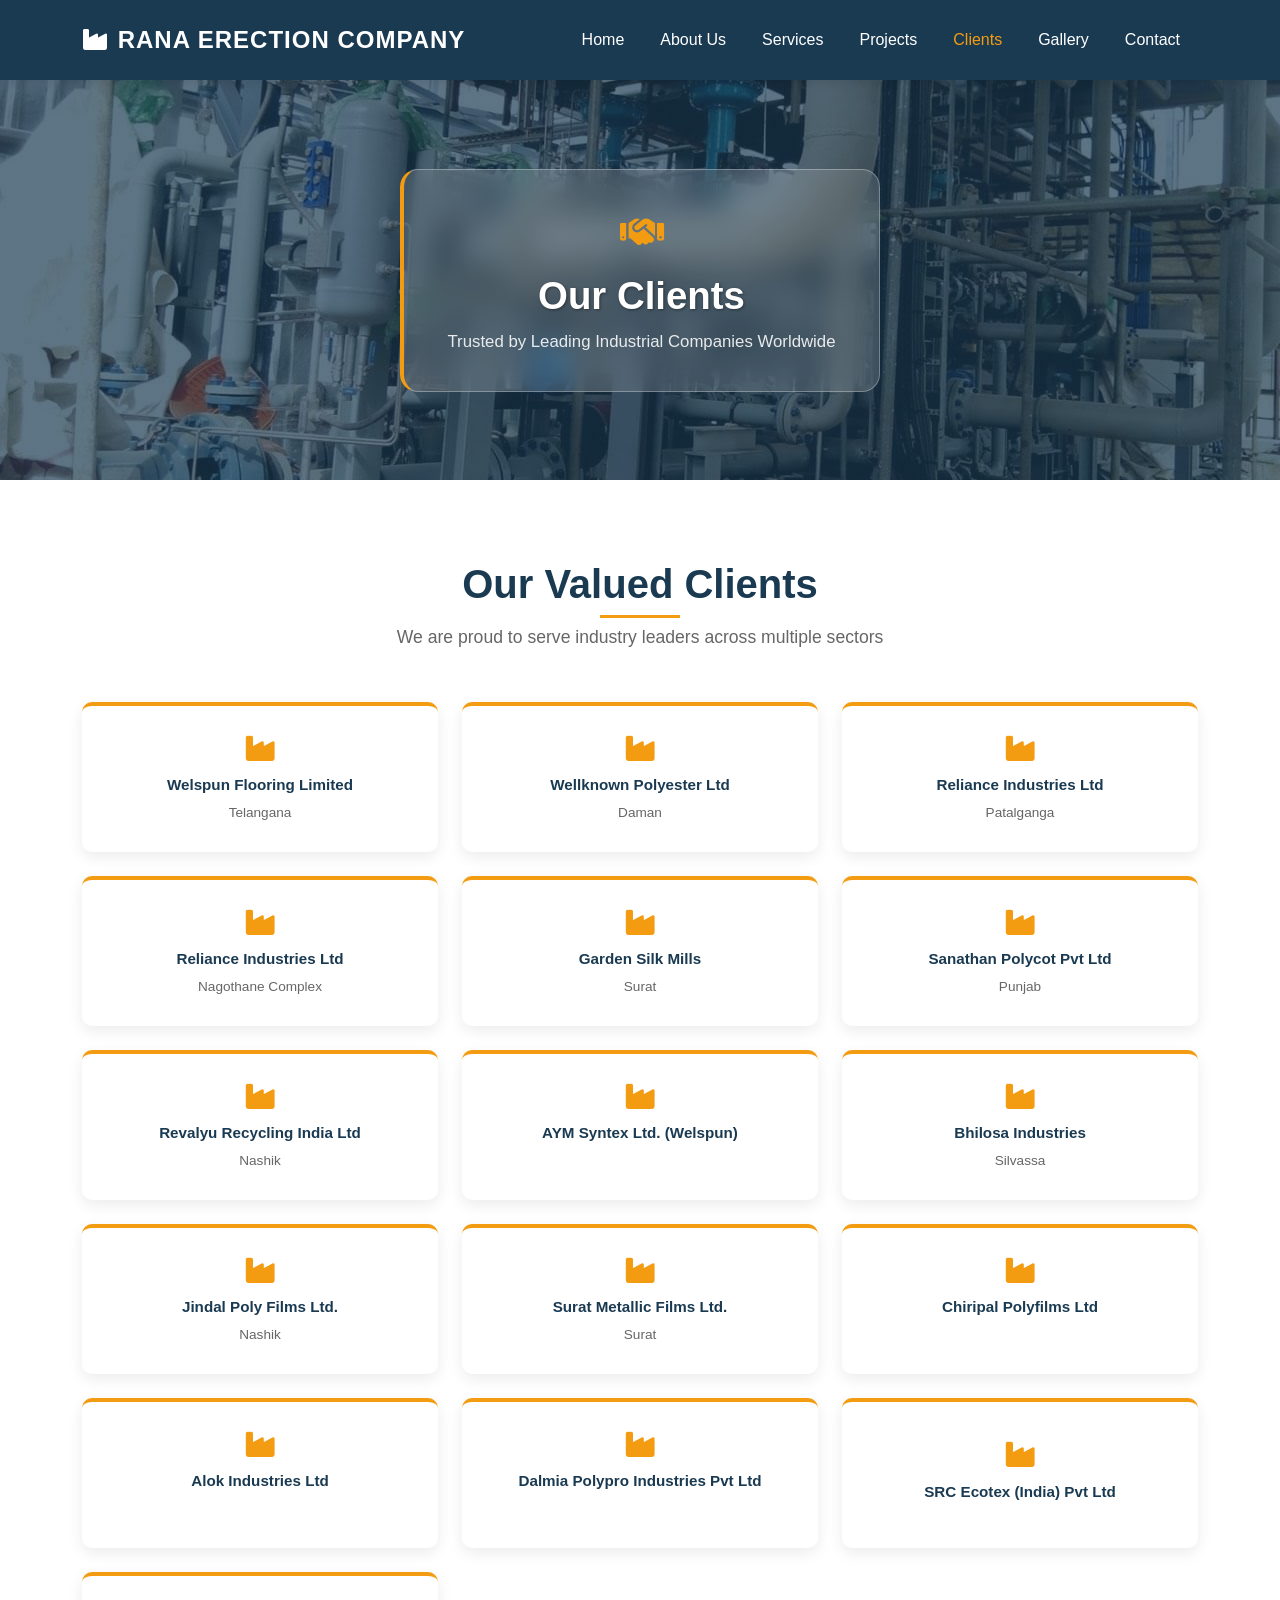
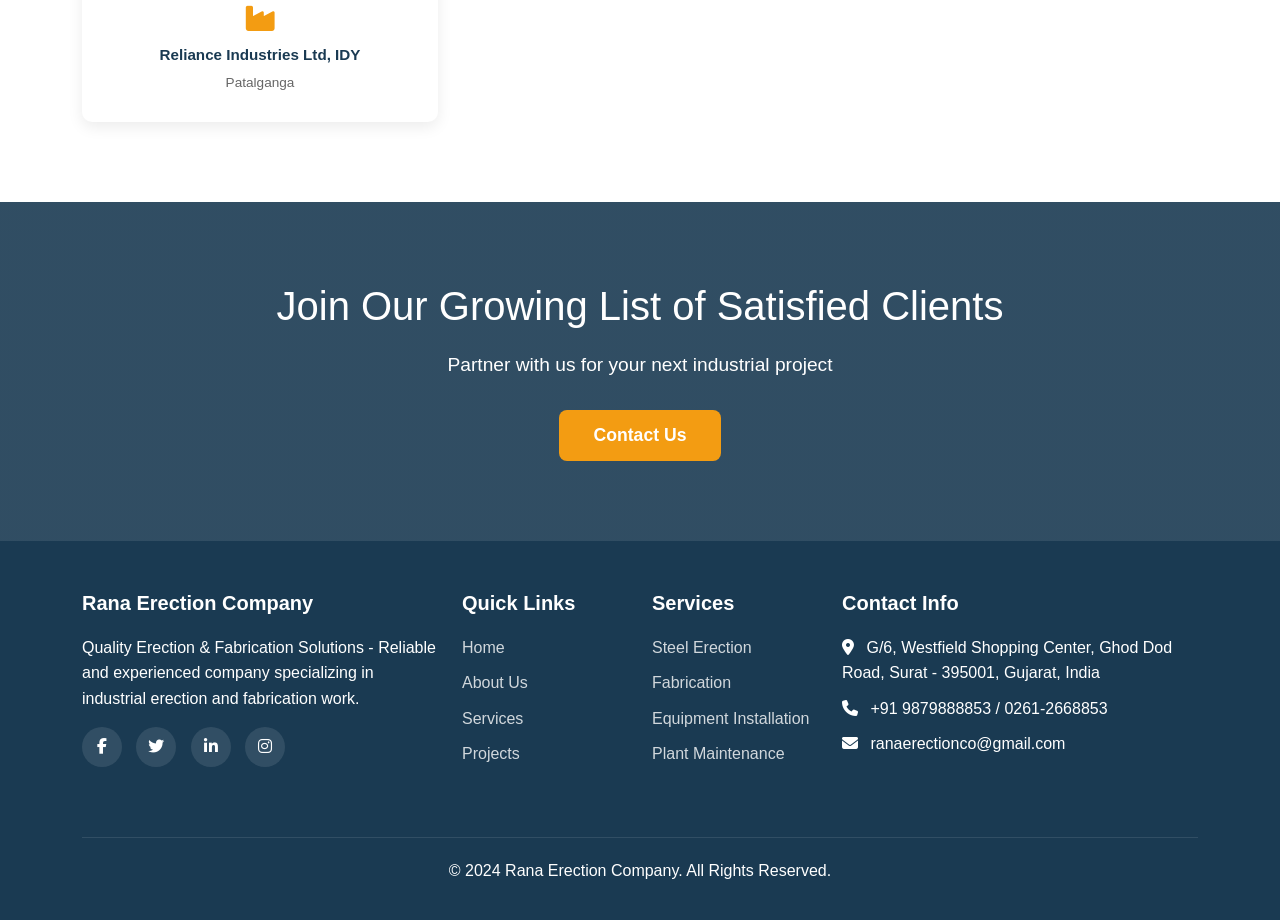
<file: clients.html>
<!DOCTYPE html>
<html lang="en">
<head>
    <meta charset="UTF-8">
    <meta name="viewport" content="width=device-width, initial-scale=1.0">
    <title>Clients - Rana Erection Company</title>
    <link href="https://cdn.jsdelivr.net/npm/bootstrap@5.3.0/dist/css/bootstrap.min.css" rel="stylesheet">
    <link rel="stylesheet" href="https://cdnjs.cloudflare.com/ajax/libs/font-awesome/6.4.0/css/all.min.css">
    <link rel="stylesheet" href="css/style.css">
</head>
<body>
    <nav class="navbar navbar-expand-lg navbar-dark sticky-top">
        <div class="container">
            <a class="navbar-brand" href="index.html"><i class="fas fa-industry"></i> RANA ERECTION COMPANY</a>
            <button class="navbar-toggler" type="button" data-bs-toggle="collapse" data-bs-target="#navbarNav">
                <span class="navbar-toggler-icon"></span>
            </button>
            <div class="collapse navbar-collapse" id="navbarNav">
                <ul class="navbar-nav ms-auto">
                    <li class="nav-item"><a class="nav-link" href="index.html">Home</a></li>
                    <li class="nav-item"><a class="nav-link" href="about.html">About Us</a></li>
                    <li class="nav-item"><a class="nav-link" href="services.html">Services</a></li>
                    <li class="nav-item"><a class="nav-link" href="projects.html">Projects</a></li>
                    <li class="nav-item"><a class="nav-link" href="clients.html">Clients</a></li>
                    <li class="nav-item"><a class="nav-link" href="gallery.html">Gallery</a></li>
                    <li class="nav-item"><a class="nav-link" href="contact.html">Contact</a></li>
                </ul>
            </div>
        </div>
    </nav>

    <section class="hero" style="height: 400px;background: linear-gradient(rgba(26, 58, 82, 0.7), rgba(26, 58, 82, 0.7)), url('images/p1.jpeg') center/cover;">
        <div class="container">
            <div class="hero-overlay-card">
                <div class="hero-icon"><i class="fas fa-handshake"></i></div>
                <h1>Our Clients</h1>
                <p>Trusted by Leading Industrial Companies Worldwide</p>
            </div>
        </div>
    </section>

    <section class="section clients-section">
        <div class="container">
            <div class="section-title">
                <h2>Our Valued Clients</h2>
                <p>We are proud to serve industry leaders across multiple sectors</p>
            </div>
            <div class="row g-4">
                <div class="col-md-6 col-lg-4">
                    <div class="client-card">
                        <i class="fas fa-industry"></i>
                        <h5>Welspun Flooring Limited</h5>
                        <p>Telangana</p>
                    </div>
                </div>
                <div class="col-md-6 col-lg-4">
                    <div class="client-card">
                        <i class="fas fa-industry"></i>
                        <h5>Wellknown Polyester Ltd</h5>
                        <p>Daman</p>
                    </div>
                </div>
                <div class="col-md-6 col-lg-4">
                    <div class="client-card">
                        <i class="fas fa-industry"></i>
                        <h5>Reliance Industries Ltd</h5>
                        <p>Patalganga</p>
                    </div>
                </div>
                <div class="col-md-6 col-lg-4">
                    <div class="client-card">
                        <i class="fas fa-industry"></i>
                        <h5>Reliance Industries Ltd</h5>
                        <p>Nagothane Complex</p>
                    </div>
                </div>
                <div class="col-md-6 col-lg-4">
                    <div class="client-card">
                        <i class="fas fa-industry"></i>
                        <h5>Garden Silk Mills</h5>
                        <p>Surat</p>
                    </div>
                </div>
                <div class="col-md-6 col-lg-4">
                    <div class="client-card">
                        <i class="fas fa-industry"></i>
                        <h5>Sanathan Polycot Pvt Ltd</h5>
                        <p>Punjab</p>
                    </div>
                </div>
                <div class="col-md-6 col-lg-4">
                    <div class="client-card">
                        <i class="fas fa-industry"></i>
                        <h5>Revalyu Recycling India Ltd</h5>
                        <p> Nashik</p>
                    </div>
                </div>
                <div class="col-md-6 col-lg-4">
                    <div class="client-card">
                        <i class="fas fa-industry"></i>
                        <h5>AYM Syntex Ltd. (Welspun)</h5>
                        <p>&nbsp;</p>
                    </div>
                </div>
                <div class="col-md-6 col-lg-4">
                    <div class="client-card">
                        <i class="fas fa-industry"></i>
                        <h5>Bhilosa Industries</h5>
                        <p>Silvassa</p>
                    </div>
                </div>
                <div class="col-md-6 col-lg-4">
                    <div class="client-card">
                        <i class="fas fa-industry"></i>
                        <h5>Jindal Poly Films Ltd.</h5>
                        <p>Nashik</p>
                    </div>
                </div>
                <div class="col-md-6 col-lg-4">
                    <div class="client-card">
                        <i class="fas fa-industry"></i>
                        <h5>Surat Metallic Films Ltd.</h5>
                        <p>Surat</p>
                    </div>
                </div>
                <div class="col-md-6 col-lg-4">
                    <div class="client-card">
                        <i class="fas fa-industry"></i>
                        <h5>Chiripal Polyfilms Ltd</h5>
                        <p>&nbsp;</p>
                    </div>
                </div>
                <div class="col-md-6 col-lg-4">
                    <div class="client-card">
                        <i class="fas fa-industry"></i>
                        <h5>Alok Industries Ltd</h5>
                        <p>&nbsp;</p>
                    </div>
                </div>
                <div class="col-md-6 col-lg-4">
                    <div class="client-card">
                        <i class="fas fa-industry"></i>
                        <h5>Dalmia Polypro Industries Pvt Ltd</h5>
                        <p>&nbsp;</p>
                    </div>
                </div>
                <div class="col-md-6 col-lg-4">
                    <div class="client-card">
                        <i class="fas fa-industry"></i>
                        <h5>SRC Ecotex (India) Pvt Ltd</h5>
                        <p></p>
                    </div>
                </div>
                <div class="col-md-6 col-lg-4">
                    <div class="client-card">
                        <i class="fas fa-industry"></i>
                        <h5>Reliance Industries Ltd, IDY</h5>
                        <p>Patalganga</p>
                    </div>
                </div>
            </div>
        </div>
    </section>

   
    <section class="cta-section">
        <div class="container">
            <h2>Join Our Growing List of Satisfied Clients</h2>
            <p>Partner with us for your next industrial project</p>
            <a href="contact.html" class="btn btn-primary btn-lg">Contact Us</a>
        </div>
    </section>

    <footer class="footer">
        <div class="container">
            <div class="row">
                <div class="col-lg-4 mb-4">
                    <h5>Rana Erection Company</h5>
                    <p>Quality Erection & Fabrication Solutions - Reliable and experienced company specializing in industrial erection and fabrication work.</p>
                    <div class="social-links mt-3">
                        <a href="#"><i class="fab fa-facebook-f"></i></a>
                        <a href="#"><i class="fab fa-twitter"></i></a>
                        <a href="#"><i class="fab fa-linkedin-in"></i></a>
                        <a href="#"><i class="fab fa-instagram"></i></a>
                    </div>
                </div>
                <div class="col-lg-2 col-md-6 mb-4">
                    <h5>Quick Links</h5>
                    <ul>
                        <li><a href="index.html">Home</a></li>
                        <li><a href="about.html">About Us</a></li>
                        <li><a href="services.html">Services</a></li>
                        <li><a href="projects.html">Projects</a></li>
                    </ul>
                </div>
                <div class="col-lg-2 col-md-6 mb-4">
                    <h5>Services</h5>
                    <ul>
                        <li><a href="services.html">Steel Erection</a></li>
                        <li><a href="services.html">Fabrication</a></li>
                        <li><a href="services.html">Equipment Installation</a></li>
                        <li><a href="services.html">Plant Maintenance</a></li>
                    </ul>
                </div>
                <div class="col-lg-4 col-md-12 mb-4">
                    <h5>Contact Info</h5>
                    <ul>
                        <li><i class="fas fa-map-marker-alt me-2"></i> G/6, Westfield Shopping Center, Ghod Dod Road, Surat - 395001, Gujarat, India</li>
                        <li><i class="fas fa-phone me-2"></i> <a href="tel:+919879888853" style="color: inherit; text-decoration: none;">+91 9879888853</a> / <a href="tel:02612668853" style="color: inherit; text-decoration: none;">0261-2668853</a></li>
                        <li><i class="fas fa-envelope me-2"></i> <a href="mailto:ranaerectionco@gmail.com" style="color: inherit; text-decoration: none;">ranaerectionco@gmail.com</a></li>
                    </ul>
                </div>
            </div>
            <div class="footer-bottom">
                <p>&copy; 2024 Rana Erection Company. All Rights Reserved.</p>
            </div>
        </div>
    </footer>

    <script src="https://cdn.jsdelivr.net/npm/bootstrap@5.3.0/dist/js/bootstrap.bundle.min.js"></script>
     <script src="js/script.js"></script>
</body>
</html>
</file>
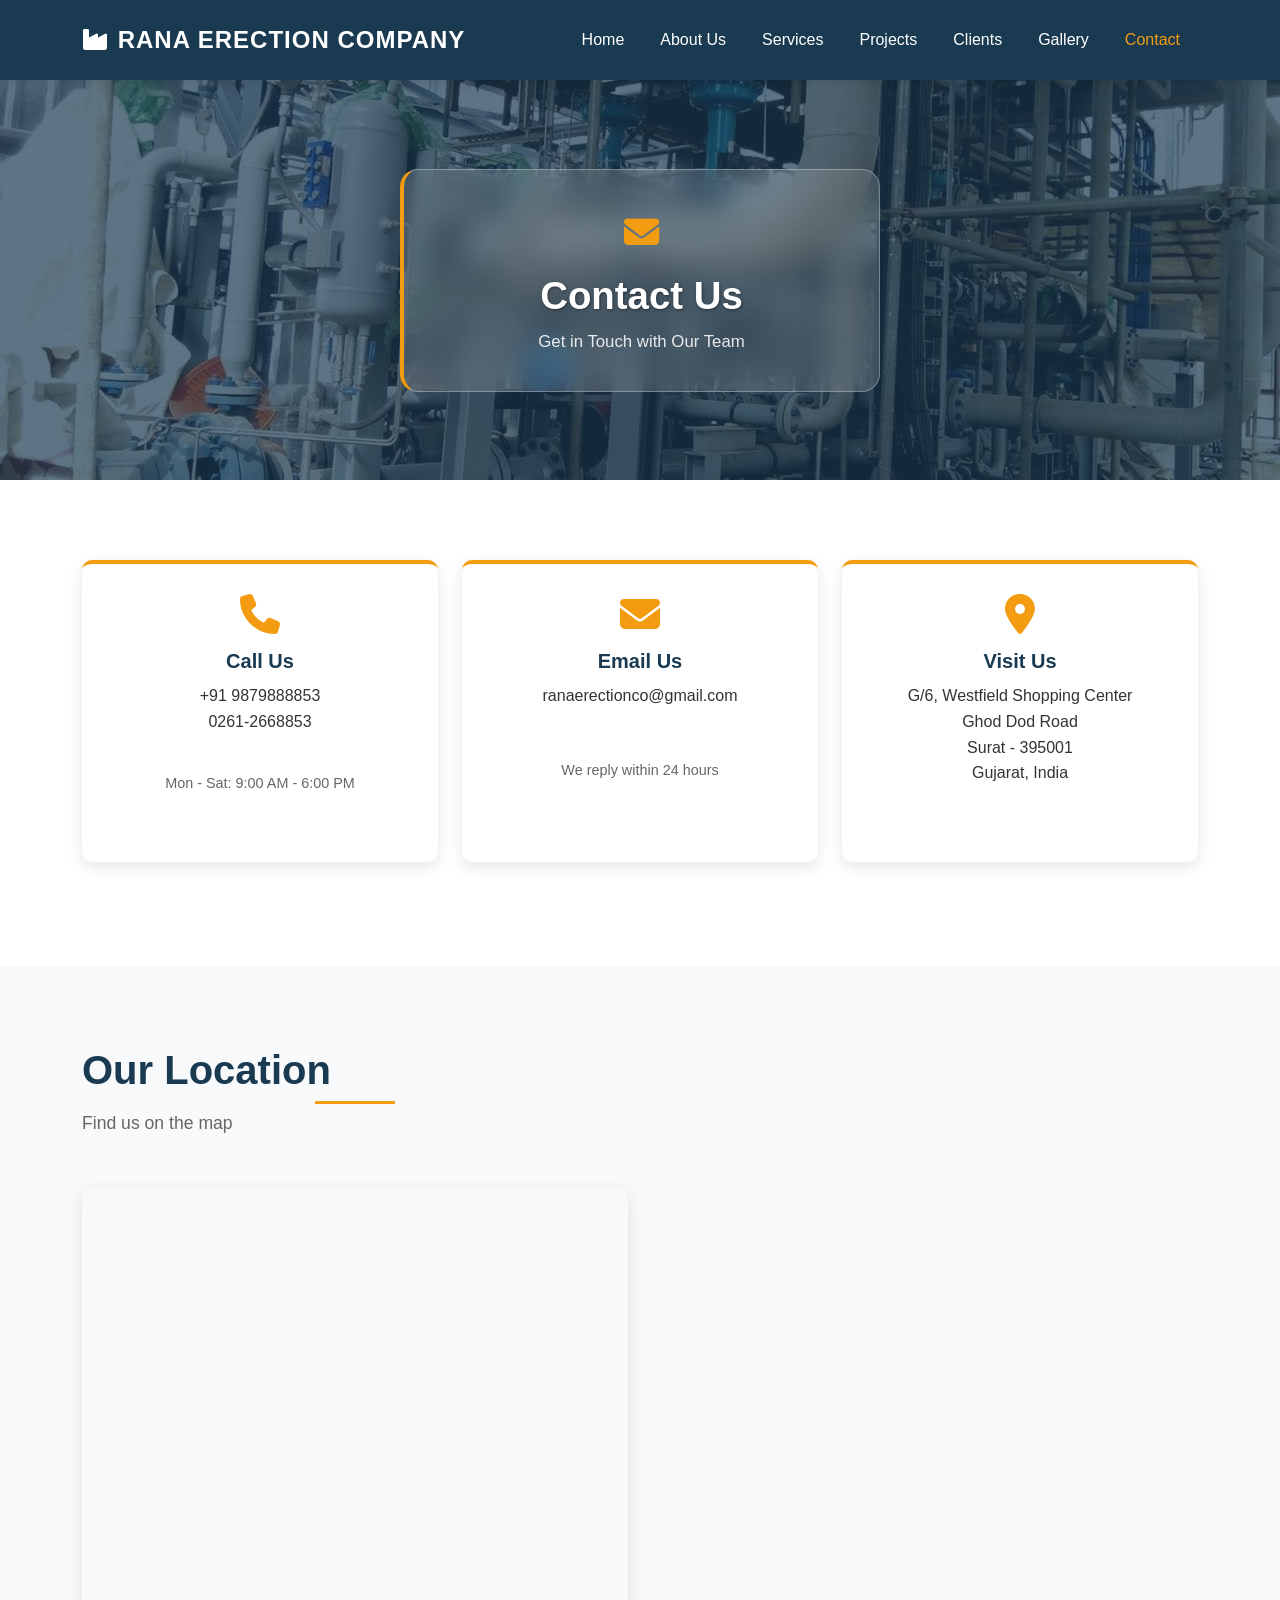
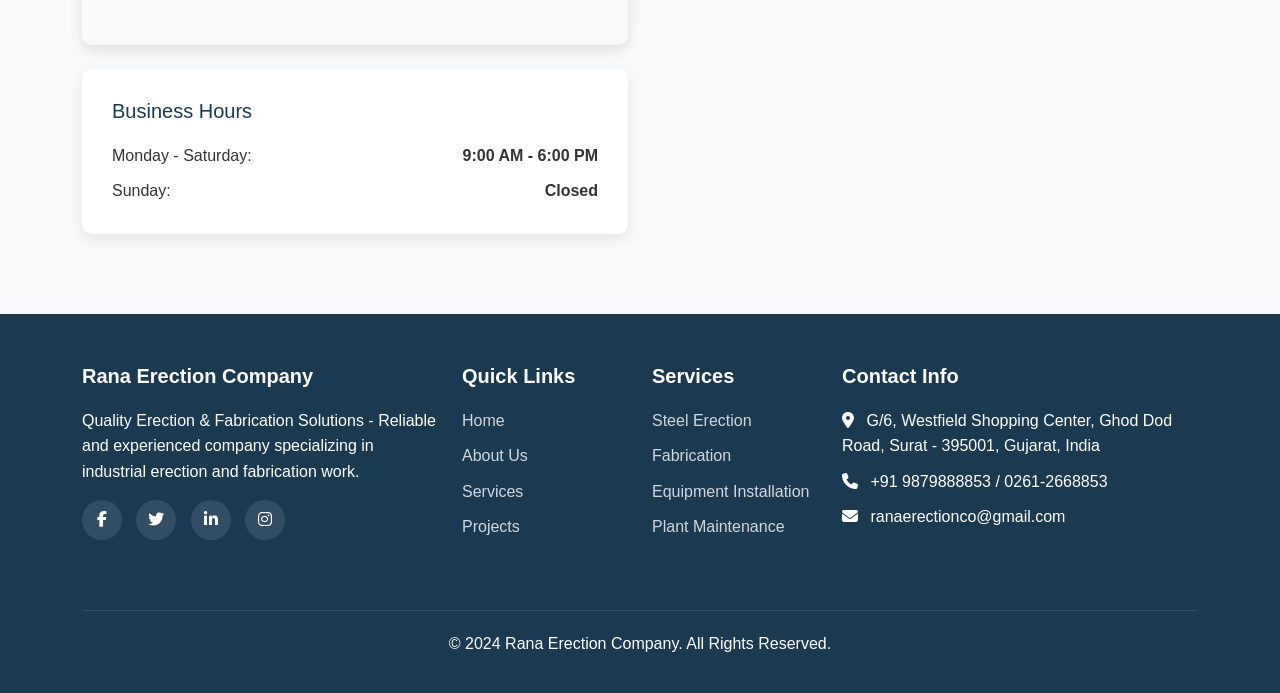
<file: contact.html>
<!DOCTYPE html>
<html lang="en">
<head>
    <meta charset="UTF-8">
    <meta name="viewport" content="width=device-width, initial-scale=1.0">
    <title>Contact Us - Rana Erection Company</title>
    <link href="https://cdn.jsdelivr.net/npm/bootstrap@5.3.0/dist/css/bootstrap.min.css" rel="stylesheet">
    <link rel="stylesheet" href="https://cdnjs.cloudflare.com/ajax/libs/font-awesome/6.4.0/css/all.min.css">
    <link rel="stylesheet" href="css/style.css">
</head>
<body>
    <nav class="navbar navbar-expand-lg navbar-dark sticky-top">
        <div class="container">
            <a class="navbar-brand" href="index.html"><i class="fas fa-industry"></i> RANA ERECTION COMPANY</a>
            <button class="navbar-toggler" type="button" data-bs-toggle="collapse" data-bs-target="#navbarNav">
                <span class="navbar-toggler-icon"></span>
            </button>
            <div class="collapse navbar-collapse" id="navbarNav">
                <ul class="navbar-nav ms-auto">
                    <li class="nav-item"><a class="nav-link" href="index.html">Home</a></li>
                    <li class="nav-item"><a class="nav-link" href="about.html">About Us</a></li>
                    <li class="nav-item"><a class="nav-link" href="services.html">Services</a></li>
                    <li class="nav-item"><a class="nav-link" href="projects.html">Projects</a></li>
                    <li class="nav-item"><a class="nav-link" href="clients.html">Clients</a></li>
                    <li class="nav-item"><a class="nav-link" href="gallery.html">Gallery</a></li>
                    <li class="nav-item"><a class="nav-link" href="contact.html">Contact</a></li>
                </ul>
            </div>
        </div>
    </nav>

    <section class="hero" style="height: 400px;background: linear-gradient(rgba(26, 58, 82, 0.7), rgba(26, 58, 82, 0.7)), url('images/p1.jpeg') center/cover;">
        <div class="container">
            <div class="hero-overlay-card">
                <div class="hero-icon"><i class="fas fa-envelope"></i></div>
                <h1>Contact Us</h1>
                <p>Get in Touch with Our Team</p>
            </div>
        </div>
    </section>

    <section class="section">
        <div class="container">
            <div class="row">
                <div class="col-md-4 mb-4">
                    <div class="contact-info">
                        <i class="fas fa-phone"></i>
                        <h5>Call Us</h5>
                        <p>+91 9879888853<br>0261-2668853</p>
                        <p style="color: var(--text-light); font-size: 0.9rem;">Mon - Sat: 9:00 AM - 6:00 PM</p>
                    </div>
                </div>
                <div class="col-md-4 mb-4">
                    <div class="contact-info">
                        <i class="fas fa-envelope"></i>
                        <h5>Email Us</h5>
                        <p style="word-break: break-word; overflow-wrap: break-word;"><a href="mailto:ranaerectionco@gmail.com" style="color: inherit; text-decoration: none;">ranaerectionco@gmail.com</a></p>
                        <p style="color: var(--text-light); font-size: 0.9rem;">We reply within 24 hours</p>
                    </div>
                </div>
                <div class="col-md-4 mb-4">
                    <div class="contact-info">
                        <i class="fas fa-map-marker-alt"></i>
                        <h5>Visit Us</h5>
                        <p>G/6, Westfield Shopping Center<br>Ghod Dod Road<br>Surat - 395001<br>Gujarat, India</p>
                    </div>
                </div>
            </div>
        </div>
    </section>

    <section class="section bg-light-section">
        <div class="container">
            <div class="row">
                <div class="col-lg-6">
                    <div class="section-title" style="text-align: left;">
                        <h2 style="display: block;">Our Location</h2>
                        <p style="text-align: left;">Find us on the map</p>
                    </div>
                    <div style="border-radius: 10px; overflow: hidden; box-shadow: 0 5px 15px rgba(0,0,0,0.1);">
                        <iframe src="https://www.google.com/maps/embed?pb=!1m18!1m12!1m3!1d3719.9234567890123!2d72.8311!3d21.1959!2m3!1f0!2f0!3f0!3m2!1i1024!2i768!4f13.1!3m3!1m2!1s0x0%3A0x0!2zMjHCsDExJzQ1LjIiTiA3MsKwNDknNTIuMCJF!5e0!3m2!1sen!2sin!4v1234567890123!5m2!1sen!2sin" width="100%" height="450" style="border:0;" allowfullscreen="" loading="lazy"></iframe>
                    </div>
                    <div class="mt-4" style="background: var(--white); padding: 30px; border-radius: 10px; box-shadow: 0 5px 15px rgba(0,0,0,0.08);">
                        <h5 style="color: var(--primary-color); margin-bottom: 20px;">Business Hours</h5>
                        <div style="display: flex; justify-content: space-between; margin-bottom: 10px;">
                            <span>Monday - Saturday:</span>
                            <strong>9:00 AM - 6:00 PM</strong>
                        </div>
                        <div style="display: flex; justify-content: space-between;">
                            <span>Sunday:</span>
                            <strong>Closed</strong>
                        </div>
                    </div>
                </div>
            </div>
        </div>
    </section>

    
    <footer class="footer">
        <div class="container">
            <div class="row">
                <div class="col-lg-4 mb-4">
                    <h5>Rana Erection Company</h5>
                    <p>Quality Erection & Fabrication Solutions - Reliable and experienced company specializing in industrial erection and fabrication work.</p>
                    <div class="social-links mt-3">
                        <a href="#"><i class="fab fa-facebook-f"></i></a>
                        <a href="#"><i class="fab fa-twitter"></i></a>
                        <a href="#"><i class="fab fa-linkedin-in"></i></a>
                        <a href="#"><i class="fab fa-instagram"></i></a>
                    </div>
                </div>
                <div class="col-lg-2 col-md-6 mb-4">
                    <h5>Quick Links</h5>
                    <ul>
                        <li><a href="index.html">Home</a></li>
                        <li><a href="about.html">About Us</a></li>
                        <li><a href="services.html">Services</a></li>
                        <li><a href="projects.html">Projects</a></li>
                    </ul>
                </div>
                <div class="col-lg-2 col-md-6 mb-4">
                    <h5>Services</h5>
                    <ul>
                        <li><a href="services.html">Steel Erection</a></li>
                        <li><a href="services.html">Fabrication</a></li>
                        <li><a href="services.html">Equipment Installation</a></li>
                        <li><a href="services.html">Plant Maintenance</a></li>
                    </ul>
                </div>
                <div class="col-lg-4 col-md-12 mb-4">
                    <h5>Contact Info</h5>
                    <ul>
                        <li><i class="fas fa-map-marker-alt me-2"></i> G/6, Westfield Shopping Center, Ghod Dod Road, Surat - 395001, Gujarat, India</li>
                        <li><i class="fas fa-phone me-2"></i> +91 9879888853 / 0261-2668853</li>
                        <li><i class="fas fa-envelope me-2"></i> <a href="+91 9879888853 / 0261-2668853" style="color: inherit; text-decoration: none;">ranaerectionco@gmail.com</a></li>
                    </ul>
                </div>
            </div>
            <div class="footer-bottom">
                <p>&copy; 2024 Rana Erection Company. All Rights Reserved.</p>
            </div>
        </div>
    </footer>

    <script src="https://cdn.jsdelivr.net/npm/bootstrap@5.3.0/dist/js/bootstrap.bundle.min.js"></script>
    <script src="js/script.js"></script>
</body>
</html>
</file>
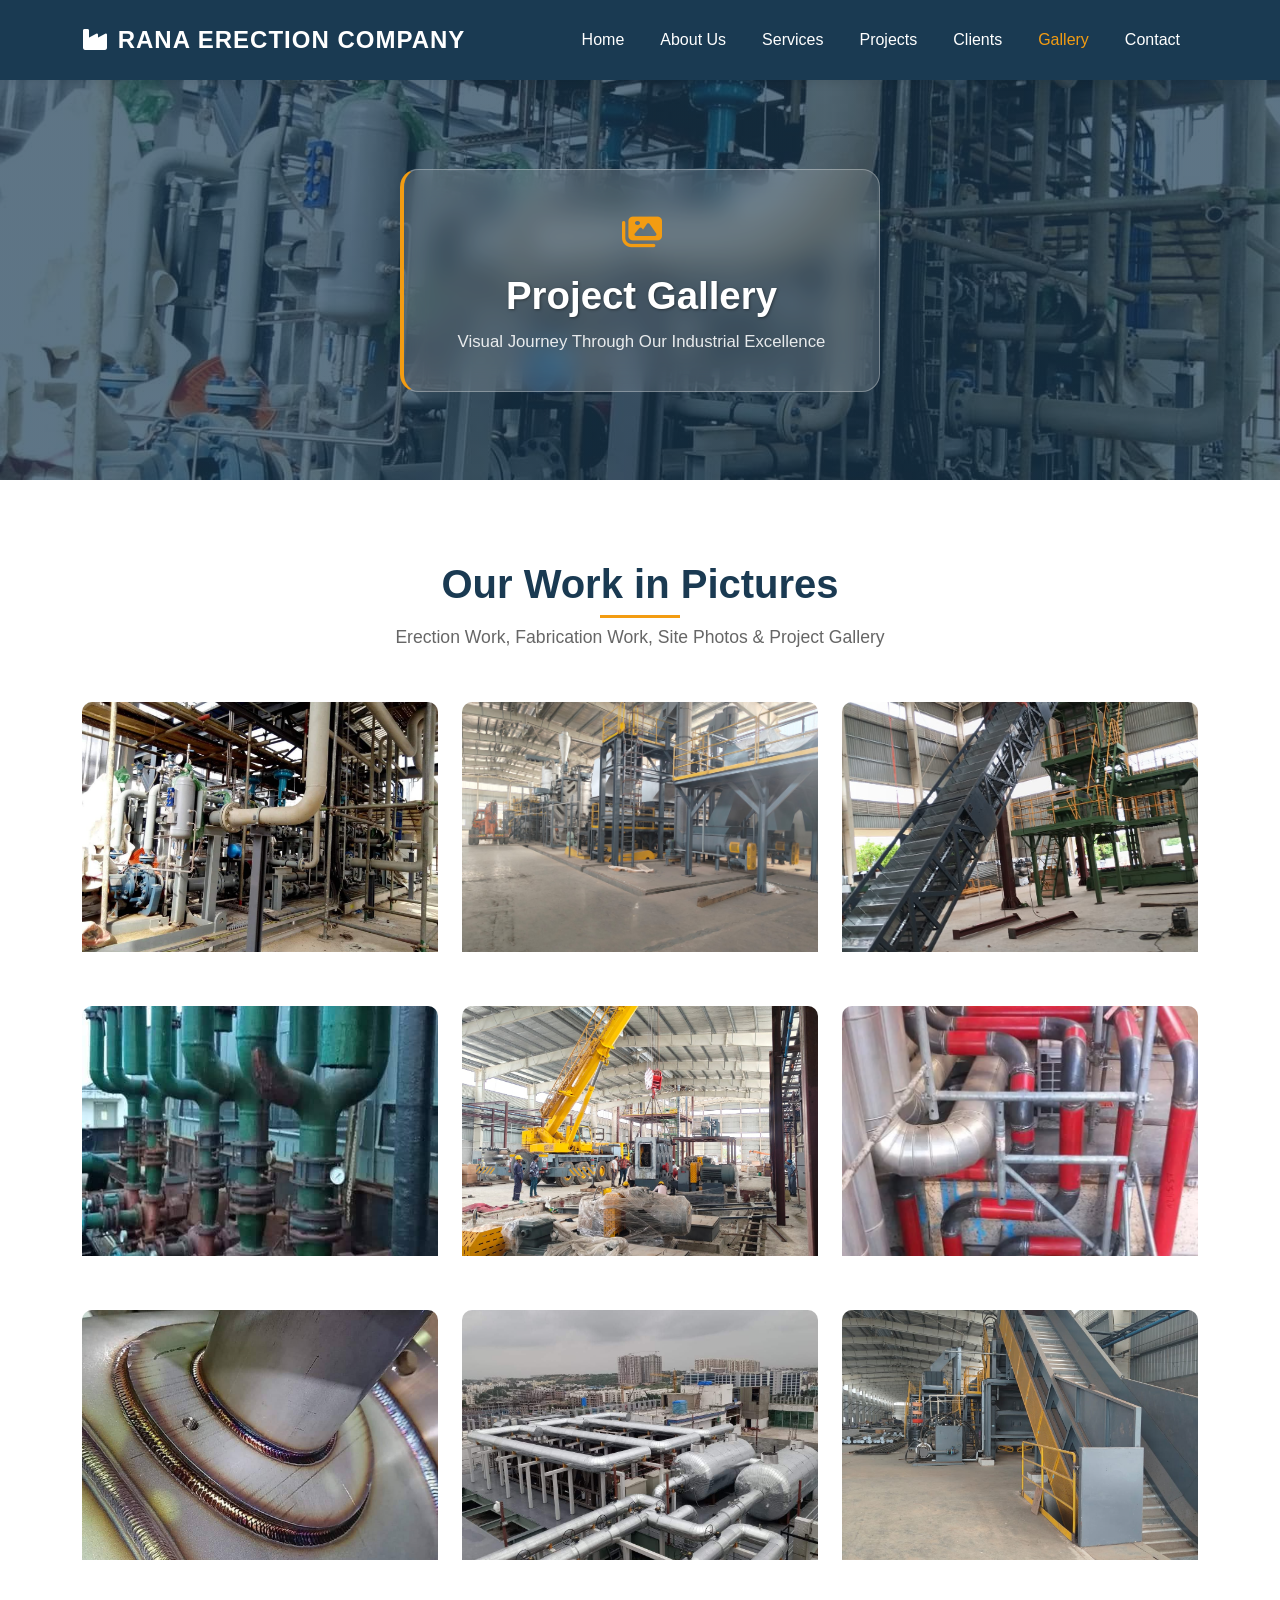
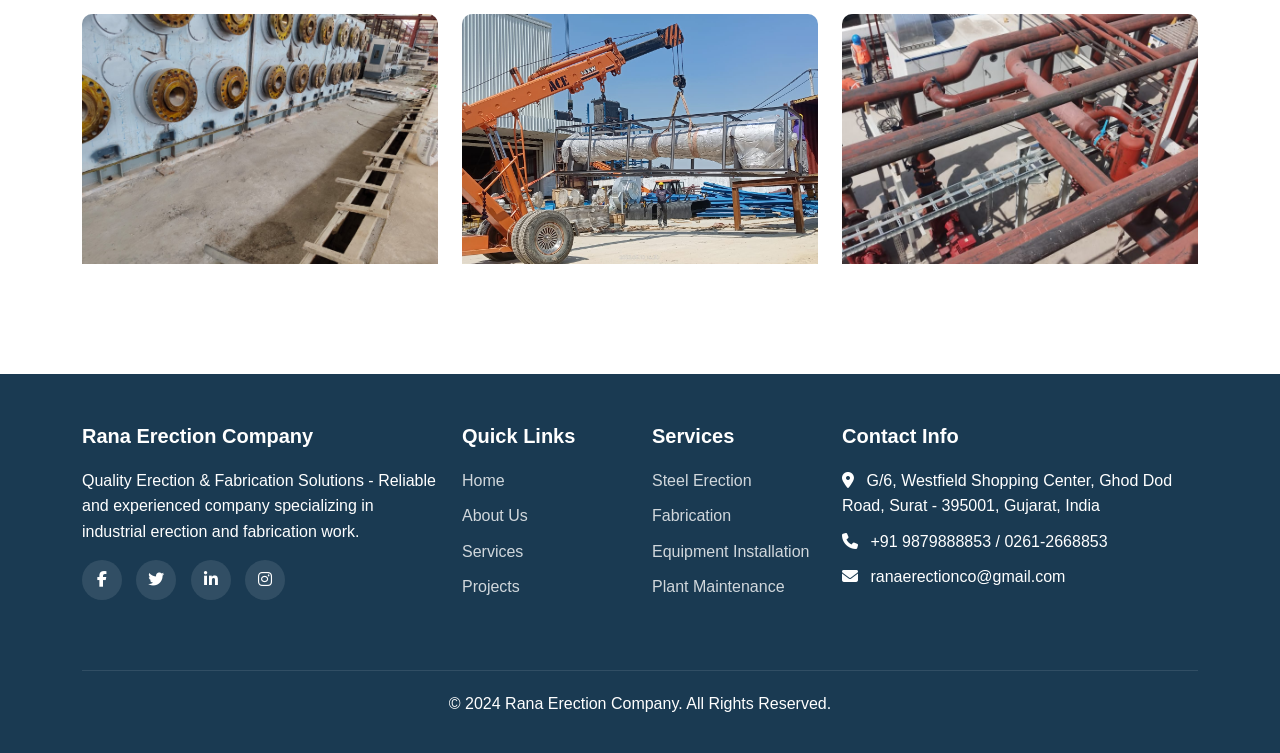
<file: gallery.html>
<!DOCTYPE html>
<html lang="en">
<head>
    <meta charset="UTF-8">
    <meta name="viewport" content="width=device-width, initial-scale=1.0">
    <title>Gallery - Rana Erection Company</title>
    <link href="https://cdn.jsdelivr.net/npm/bootstrap@5.3.0/dist/css/bootstrap.min.css" rel="stylesheet">
    <link rel="stylesheet" href="https://cdnjs.cloudflare.com/ajax/libs/font-awesome/6.4.0/css/all.min.css">
    <link rel="stylesheet" href="css/style.css">
</head>
<body>
    <nav class="navbar navbar-expand-lg navbar-dark sticky-top">
        <div class="container">
            <a class="navbar-brand" href="index.html"><i class="fas fa-industry"></i> RANA ERECTION COMPANY</a>
            <button class="navbar-toggler" type="button" data-bs-toggle="collapse" data-bs-target="#navbarNav">
                <span class="navbar-toggler-icon"></span>
            </button>
            <div class="collapse navbar-collapse" id="navbarNav">
                <ul class="navbar-nav ms-auto">
                    <li class="nav-item"><a class="nav-link" href="index.html">Home</a></li>
                    <li class="nav-item"><a class="nav-link" href="about.html">About Us</a></li>
                    <li class="nav-item"><a class="nav-link" href="services.html">Services</a></li>
                    <li class="nav-item"><a class="nav-link" href="projects.html">Projects</a></li>
                    <li class="nav-item"><a class="nav-link" href="clients.html">Clients</a></li>
                    <li class="nav-item"><a class="nav-link" href="gallery.html">Gallery</a></li>
                    <li class="nav-item"><a class="nav-link" href="contact.html">Contact</a></li>
                </ul>
            </div>
        </div>
    </nav>

    <section class="hero" style="height: 400px; background: linear-gradient(rgba(26, 58, 82, 0.7), rgba(26, 58, 82, 0.7)), url('images/p1.jpeg') center/cover;">
        <div class="container">
            <div class="hero-overlay-card">
                <div class="hero-icon"><i class="fas fa-images"></i></div>
                <h1>Project Gallery</h1>
                <p>Visual Journey Through Our Industrial Excellence</p>
            </div>
        </div>
    </section>

    <section class="section">
        <div class="container">
            <div class="section-title">
                <h2>Our Work in Pictures</h2>
                <p>Erection Work, Fabrication Work, Site Photos & Project Gallery</p>
            </div>
            <div class="row g-4">
                <div class="col-md-6 col-lg-4">
                    <div class="gallery-item">
                        <img src="images/p1.jpeg" alt="Steel Erection Work">
                        <div class="gallery-overlay">
                            <i class="fas fa-search-plus"></i>
                        </div>
                    </div>
                </div>
                <div class="col-md-6 col-lg-4">
                    <div class="gallery-item">
                        <img src="images/p2.jpeg" alt="Fabrication Work">
                        <div class="gallery-overlay">
                            <i class="fas fa-search-plus"></i>
                        </div>
                    </div>
                </div>
                <div class="col-md-6 col-lg-4">
                    <div class="gallery-item">
                        <img src="images/p3jpeg.jpeg" alt="Equipment Installation">
                        <div class="gallery-overlay">
                            <i class="fas fa-search-plus"></i>
                        </div>
                    </div>
                </div>
                <div class="col-md-6 col-lg-4">
                    <div class="gallery-item">
                        <img src="images/p4.jpeg" alt="Construction Site">
                        <div class="gallery-overlay">
                            <i class="fas fa-search-plus"></i>
                        </div>
                    </div>
                </div>
                <div class="col-md-6 col-lg-4">
                    <div class="gallery-item">
                        <img src="images/p5.jpeg" alt="Industrial Plant">
                        <div class="gallery-overlay">
                            <i class="fas fa-search-plus"></i>
                        </div>
                    </div>
                </div>
                <div class="col-md-6 col-lg-4">
                    <div class="gallery-item">
                        <img src="images/p6.jpeg" alt="Piping Work">
                        <div class="gallery-overlay">
                            <i class="fas fa-search-plus"></i>
                        </div>
                    </div>
                </div>
                <div class="col-md-6 col-lg-4">
                    <div class="gallery-item">
                        <img src="images/p7.jpeg" alt="Structural Steel">
                        <div class="gallery-overlay">
                            <i class="fas fa-search-plus"></i>
                        </div>
                    </div>
                </div>
                <div class="col-md-6 col-lg-4">
                    <div class="gallery-item">
                        <img src="images/p8.jpeg" alt="Factory Setup">
                        <div class="gallery-overlay">
                            <i class="fas fa-search-plus"></i>
                        </div>
                    </div>
                </div>
                <div class="col-md-6 col-lg-4">
                    <div class="gallery-item">
                        <img src="images/p9.jpeg" alt="Industrial Facility">
                        <div class="gallery-overlay">
                            <i class="fas fa-search-plus"></i>
                        </div>
                    </div>
                </div>
                <div class="col-md-6 col-lg-4">
                    <div class="gallery-item">
                        <img src="images/p10.jpeg" alt="Plant Maintenance">
                        <div class="gallery-overlay">
                            <i class="fas fa-search-plus"></i>
                        </div>
                    </div>
                </div>
                <div class="col-md-6 col-lg-4">
                    <div class="gallery-item">
                        <img src="images/p11.jpeg" alt="Heavy Equipment">
                        <div class="gallery-overlay">
                            <i class="fas fa-search-plus"></i>
                        </div>
                    </div>
                </div>
                <div class="col-md-6 col-lg-4">
                    <div class="gallery-item">
                        <img src="images/p12.jpeg" alt="Workshop">
                        <div class="gallery-overlay">
                            <i class="fas fa-search-plus"></i>
                        </div>
                    </div>
                </div>
            </div>
        </div>
    </section>

    <footer class="footer">
        <div class="container">
            <div class="row">
                <div class="col-lg-4 mb-4">
                    <h5>Rana Erection Company</h5>
                    <p>Quality Erection & Fabrication Solutions - Reliable and experienced company specializing in industrial erection and fabrication work.</p>
                    <div class="social-links mt-3">
                        <a href="#"><i class="fab fa-facebook-f"></i></a>
                        <a href="#"><i class="fab fa-twitter"></i></a>
                        <a href="#"><i class="fab fa-linkedin-in"></i></a>
                        <a href="#"><i class="fab fa-instagram"></i></a>
                    </div>
                </div>
                <div class="col-lg-2 col-md-6 mb-4">
                    <h5>Quick Links</h5>
                    <ul>
                        <li><a href="index.html">Home</a></li>
                        <li><a href="about.html">About Us</a></li>
                        <li><a href="services.html">Services</a></li>
                        <li><a href="projects.html">Projects</a></li>
                    </ul>
                </div>
                <div class="col-lg-2 col-md-6 mb-4">
                    <h5>Services</h5>
                    <ul>
                        <li><a href="services.html">Steel Erection</a></li>
                        <li><a href="services.html">Fabrication</a></li>
                        <li><a href="services.html">Equipment Installation</a></li>
                        <li><a href="services.html">Plant Maintenance</a></li>
                    </ul>
                </div>
                <div class="col-lg-4 col-md-12 mb-4">
                    <h5>Contact Info</h5>
                    <ul>
                        <li><i class="fas fa-map-marker-alt me-2"></i> G/6, Westfield Shopping Center, Ghod Dod Road, Surat - 395001, Gujarat, India</li>
                        <li><i class="fas fa-phone me-2"></i> <a href="tel:+919879888853" style="color: inherit; text-decoration: none;">+91 9879888853</a> / <a href="tel:02612668853" style="color: inherit; text-decoration: none;">0261-2668853</a></li>
                        <li><i class="fas fa-envelope me-2"></i> <a href="mailto:ranaerectionco@gmail.com" style="color: inherit; text-decoration: none;">ranaerectionco@gmail.com</a></li>
                    </ul>
                </div>
            </div>
            <div class="footer-bottom">
                <p>&copy; 2024 Rana Erection Company. All Rights Reserved.</p>
            </div>
        </div>
    </footer>

    <script src="https://cdn.jsdelivr.net/npm/bootstrap@5.3.0/dist/js/bootstrap.bundle.min.js"></script>
    <script src="js/script.js"></script>
</body>
</html>
</file>
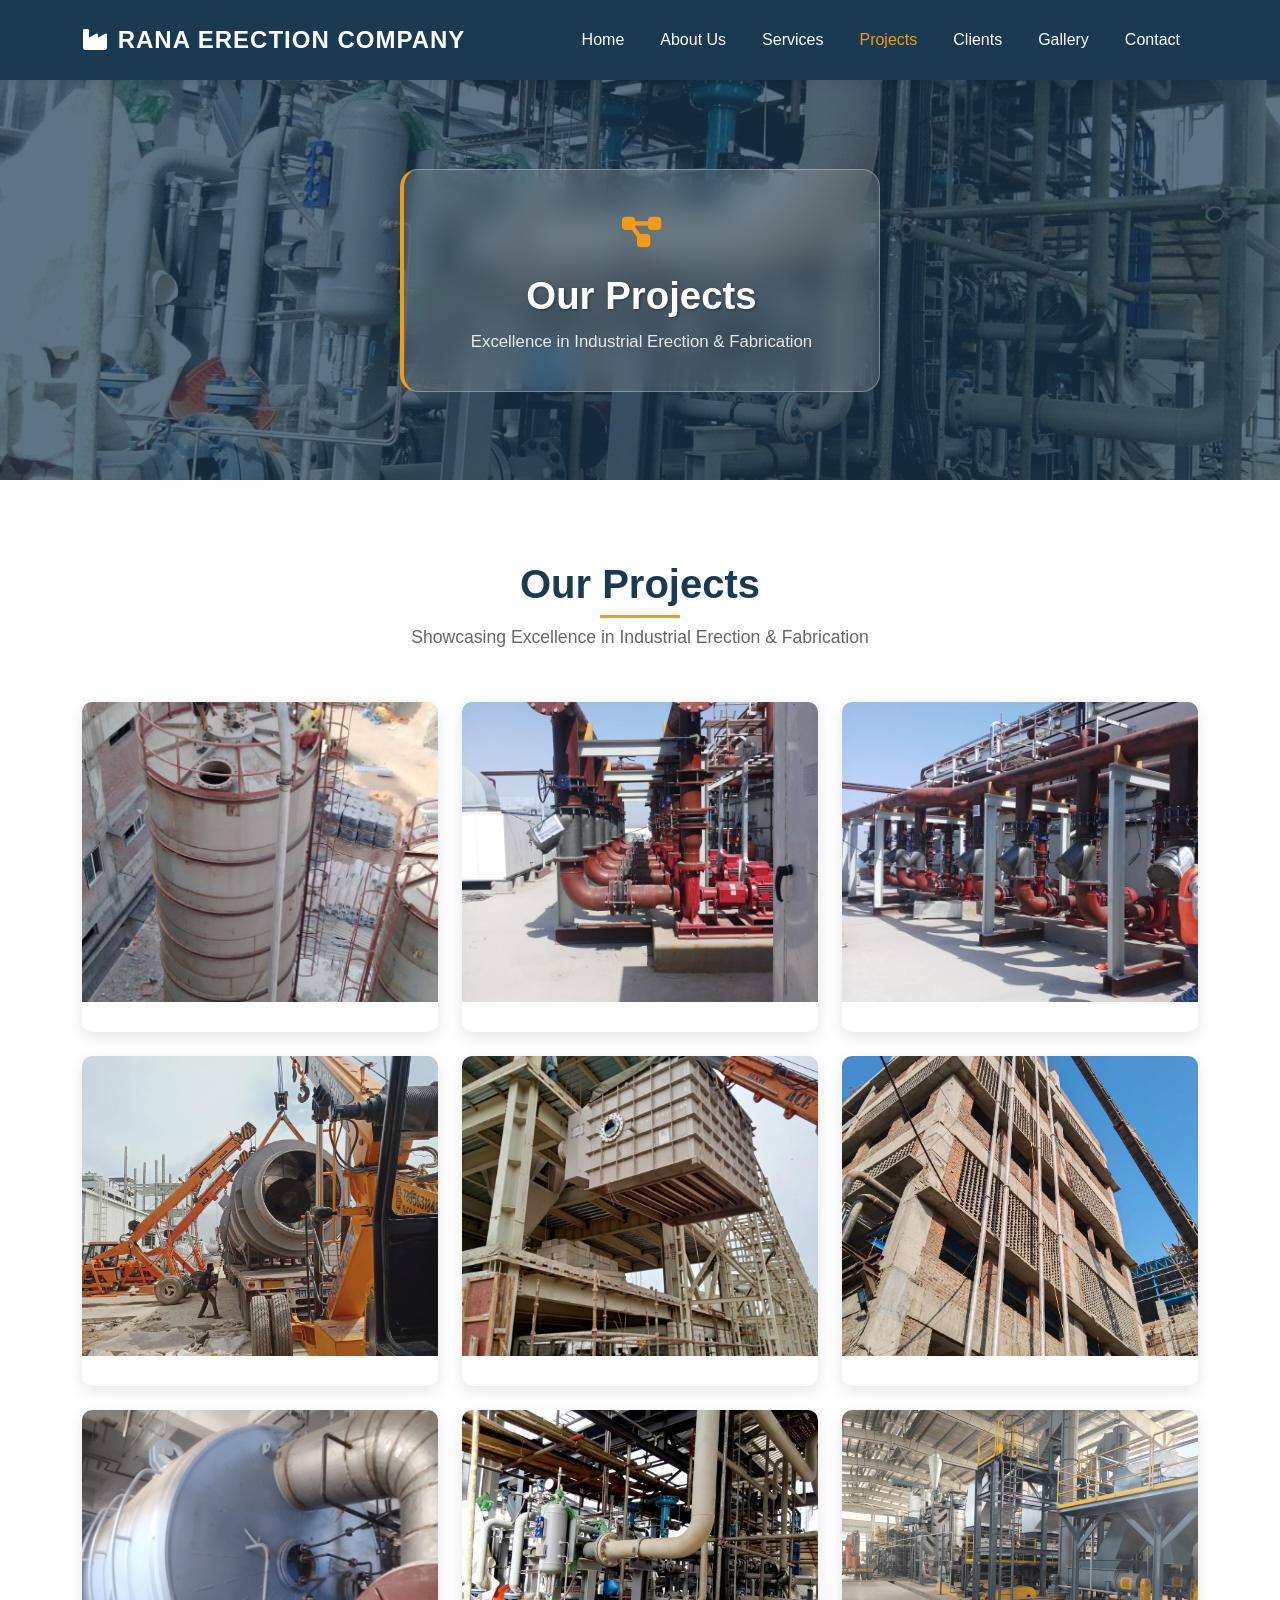
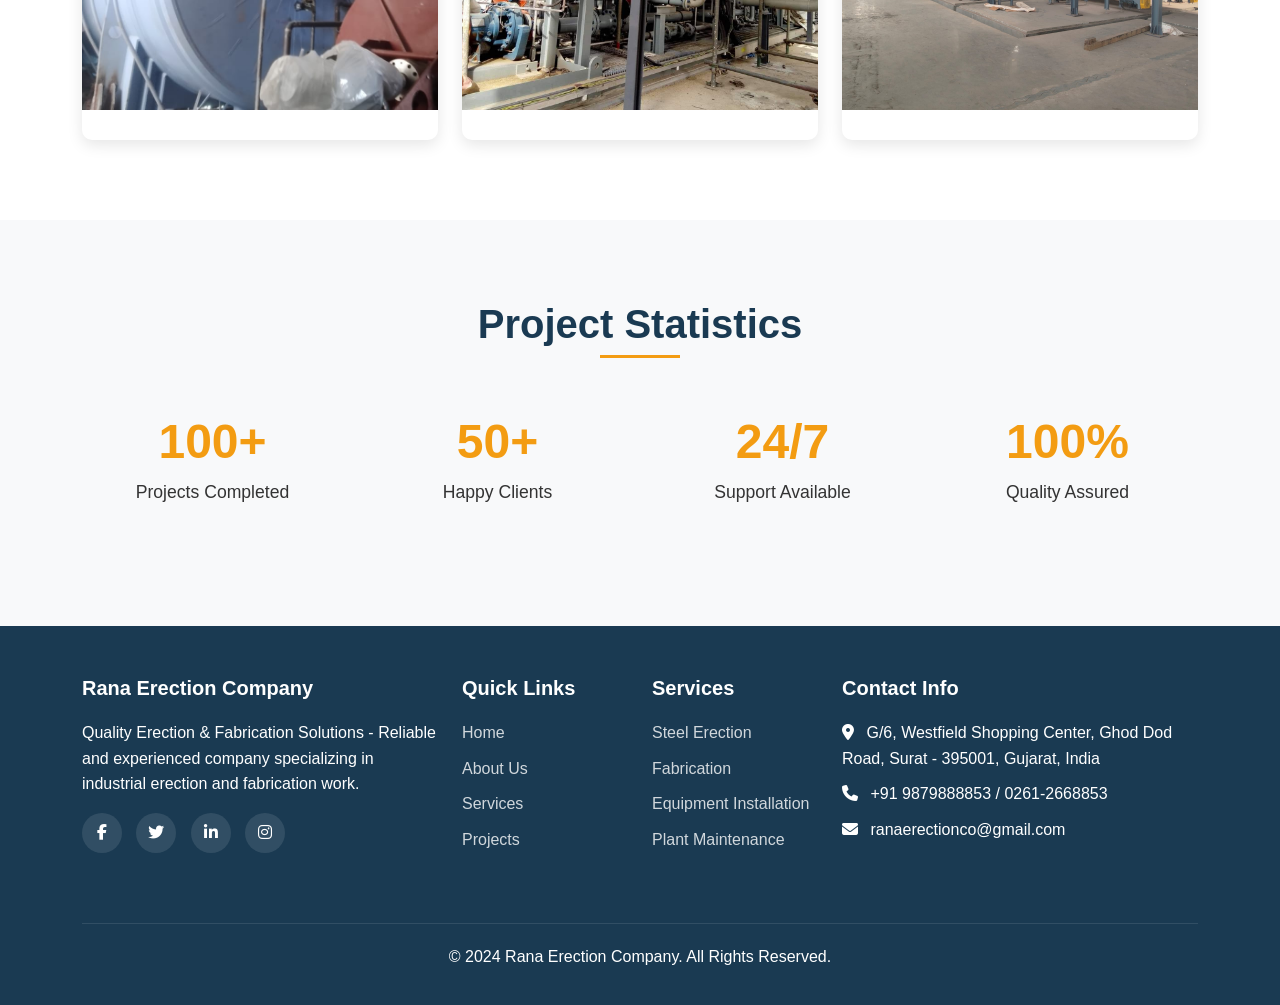
<file: projects.html>
<!DOCTYPE html>
<html lang="en">
<head>
    <meta charset="UTF-8">
    <meta name="viewport" content="width=device-width, initial-scale=1.0">
    <title>Projects - Rana Erection Company</title>
    <link href="https://cdn.jsdelivr.net/npm/bootstrap@5.3.0/dist/css/bootstrap.min.css" rel="stylesheet">
    <link rel="stylesheet" href="https://cdnjs.cloudflare.com/ajax/libs/font-awesome/6.4.0/css/all.min.css">
    <link rel="stylesheet" href="css/style.css">
</head>
<body>
    <nav class="navbar navbar-expand-lg navbar-dark sticky-top">
        <div class="container">
            <a class="navbar-brand" href="index.html"><i class="fas fa-industry"></i> RANA ERECTION COMPANY</a>
            <button class="navbar-toggler" type="button" data-bs-toggle="collapse" data-bs-target="#navbarNav">
                <span class="navbar-toggler-icon"></span>
            </button>
            <div class="collapse navbar-collapse" id="navbarNav">
                <ul class="navbar-nav ms-auto">
                    <li class="nav-item"><a class="nav-link" href="index.html">Home</a></li>
                    <li class="nav-item"><a class="nav-link" href="about.html">About Us</a></li>
                    <li class="nav-item"><a class="nav-link" href="services.html">Services</a></li>
                    <li class="nav-item"><a class="nav-link" href="projects.html">Projects</a></li>
                    <li class="nav-item"><a class="nav-link" href="clients.html">Clients</a></li>
                    <li class="nav-item"><a class="nav-link" href="gallery.html">Gallery</a></li>
                    <li class="nav-item"><a class="nav-link" href="contact.html">Contact</a></li>
                </ul>
            </div>
        </div>
    </nav>

    <section class="hero" style="height: 400px; background: linear-gradient(rgba(26, 58, 82, 0.7), rgba(26, 58, 82, 0.7)), url('images/p1.jpeg') center/cover;">
        <div class="container">
            <div class="hero-overlay-card">
                <div class="hero-icon"><i class="fas fa-project-diagram"></i></div>
                <h1>Our Projects</h1>
                <p>Excellence in Industrial Erection & Fabrication</p>
            </div>
        </div>
    </section>

    <section class="section">
        <div class="container">
            <div class="section-title">
                <h2>Our Projects</h2>
                <p>Showcasing Excellence in Industrial Erection & Fabrication</p>
            </div>
            <div class="row g-4">
                <div class="col-md-6 col-lg-4">
                    <div class="project-card">
                        <img src="images/p13.jpeg" alt="Steel Erection">
                        <div class="project-overlay">
                            <h4>Steel Structure Erection</h4>
                            <p>Complete structural steel erection for industrial facility with precision and safety compliance</p>
                        </div>
                    </div>
                </div>
                <div class="col-md-6 col-lg-4">
                    <div class="project-card">
                        <img src="images/p19.jpeg" alt="Industrial Fabrication">
                        <div class="project-overlay">
                            <h4>Industrial Fabrication Work</h4>
                            <p>High-quality steel fabrication and structural components for manufacturing plant</p>
                        </div>
                    </div>
                </div>
                <div class="col-md-6 col-lg-4">
                    <div class="project-card">
                        <img src="images/p15.jpeg" alt="Equipment Installation">
                        <div class="project-overlay">
                            <h4>Heavy Equipment Installation</h4>
                            <p>Professional installation of heavy industrial machinery and equipment</p>
                        </div>
                    </div>
                </div>
                <div class="col-md-6 col-lg-4">
                    <div class="project-card">
                        <img src="images/p16.jpeg" alt="Plant Maintenance">
                        <div class="project-overlay">
                            <h4>Plant Maintenance Project</h4>
                            <p>Comprehensive maintenance and repair work for industrial processing plant</p>
                        </div>
                    </div>
                </div>
                <div class="col-md-6 col-lg-4">
                    <div class="project-card">
                        <img src="images/p17.jpeg" alt="Piping Support">
                        <div class="project-overlay">
                            <h4>Piping Support Systems</h4>
                            <p>Installation of piping support structures and pipe rack systems</p>
                        </div>
                    </div>
                </div>
                <div class="col-md-6 col-lg-4">
                    <div class="project-card">
                        <img src="images/p14.jpeg" alt="Construction Site">
                        <div class="project-overlay">
                            <h4>Industrial Construction</h4>
                            <p>Complete industrial construction and erection services for large-scale project</p>
                        </div>
                    </div>
                </div>
                <div class="col-md-6 col-lg-4">
                    <div class="project-card">
                        <img src="images/p18.jpeg" alt="Structural Work">
                        <div class="project-overlay">
                            <h4>Structural Steel Work</h4>
                            <p>Fabrication and erection of structural steel framework for industrial building</p>
                        </div>
                    </div>
                </div>
                <div class="col-md-6 col-lg-4">
                    <div class="project-card">
                        <img src="images/p1.jpeg" alt="Factory Setup">
                        <div class="project-overlay">
                            <h4>Factory Equipment Setup</h4>
                            <p>Complete equipment installation and commissioning for manufacturing facility</p>
                        </div>
                    </div>
                </div>
                <div class="col-md-6 col-lg-4">
                    <div class="project-card">
                        <img src="images/p2.jpeg" alt="Industrial Plant">
                        <div class="project-overlay">
                            <h4>Industrial Plant Erection</h4>
                            <p>Turnkey erection and installation services for industrial processing plant</p>
                        </div>
                    </div>
                </div>
            </div>
        </div>
    </section>

    <section class="section bg-light-section">
        <div class="container">
            <div class="section-title">
                <h2>Project Statistics</h2>
            </div>
            <div class="row text-center">
                <div class="col-md-3 col-6 mb-4">
                    <h2 style="color: var(--accent-color); font-size: 3rem; font-weight: 700;">100+</h2>
                    <p style="font-size: 1.1rem; color: var(--text-dark);">Projects Completed</p>
                </div>
                <div class="col-md-3 col-6 mb-4">
                    <h2 style="color: var(--accent-color); font-size: 3rem; font-weight: 700;">50+</h2>
                    <p style="font-size: 1.1rem; color: var(--text-dark);">Happy Clients</p>
                </div>
                <div class="col-md-3 col-6 mb-4">
                    <h2 style="color: var(--accent-color); font-size: 3rem; font-weight: 700;">24/7</h2>
                    <p style="font-size: 1.1rem; color: var(--text-dark);">Support Available</p>
                </div>
                <div class="col-md-3 col-6 mb-4">
                    <h2 style="color: var(--accent-color); font-size: 3rem; font-weight: 700;">100%</h2>
                    <p style="font-size: 1.1rem; color: var(--text-dark);">Quality Assured</p>
                </div>
            </div>
        </div>
    </section>

    <footer class="footer">
        <div class="container">
            <div class="row">
                <div class="col-lg-4 mb-4">
                    <h5>Rana Erection Company</h5>
                    <p>Quality Erection & Fabrication Solutions - Reliable and experienced company specializing in industrial erection and fabrication work.</p>
                    <div class="social-links mt-3">
                        <a href="#"><i class="fab fa-facebook-f"></i></a>
                        <a href="#"><i class="fab fa-twitter"></i></a>
                        <a href="#"><i class="fab fa-linkedin-in"></i></a>
                        <a href="#"><i class="fab fa-instagram"></i></a>
                    </div>
                </div>
                <div class="col-lg-2 col-md-6 mb-4">
                    <h5>Quick Links</h5>
                    <ul>
                        <li><a href="index.html">Home</a></li>
                        <li><a href="about.html">About Us</a></li>
                        <li><a href="services.html">Services</a></li>
                        <li><a href="projects.html">Projects</a></li>
                    </ul>
                </div>
                <div class="col-lg-2 col-md-6 mb-4">
                    <h5>Services</h5>
                    <ul>
                        <li><a href="services.html">Steel Erection</a></li>
                        <li><a href="services.html">Fabrication</a></li>
                        <li><a href="services.html">Equipment Installation</a></li>
                        <li><a href="services.html">Plant Maintenance</a></li>
                    </ul>
                </div>
                <div class="col-lg-4 col-md-12 mb-4">
                    <h5>Contact Info</h5>
                    <ul>
                        <li><i class="fas fa-map-marker-alt me-2"></i> G/6, Westfield Shopping Center, Ghod Dod Road, Surat - 395001, Gujarat, India</li>
                        <li><i class="fas fa-phone me-2"></i> <a href="tel:+919879888853" style="color: inherit; text-decoration: none;">+91 9879888853</a> / <a href="tel:02612668853" style="color: inherit; text-decoration: none;">0261-2668853</a></li>
                        <li><i class="fas fa-envelope me-2"></i> <a href="mailto:ranaerectionco@gmail.com" style="color: inherit; text-decoration: none;">ranaerectionco@gmail.com</a></li>
                    </ul>
                </div>
            </div>
            <div class="footer-bottom">
                <p>&copy; 2024 Rana Erection Company. All Rights Reserved.</p>
            </div>
        </div>
    </footer>

    <script src="https://cdn.jsdelivr.net/npm/bootstrap@5.3.0/dist/js/bootstrap.bundle.min.js"></script>
    <script src="js/script.js"></script>
</body>
</html>
</file>
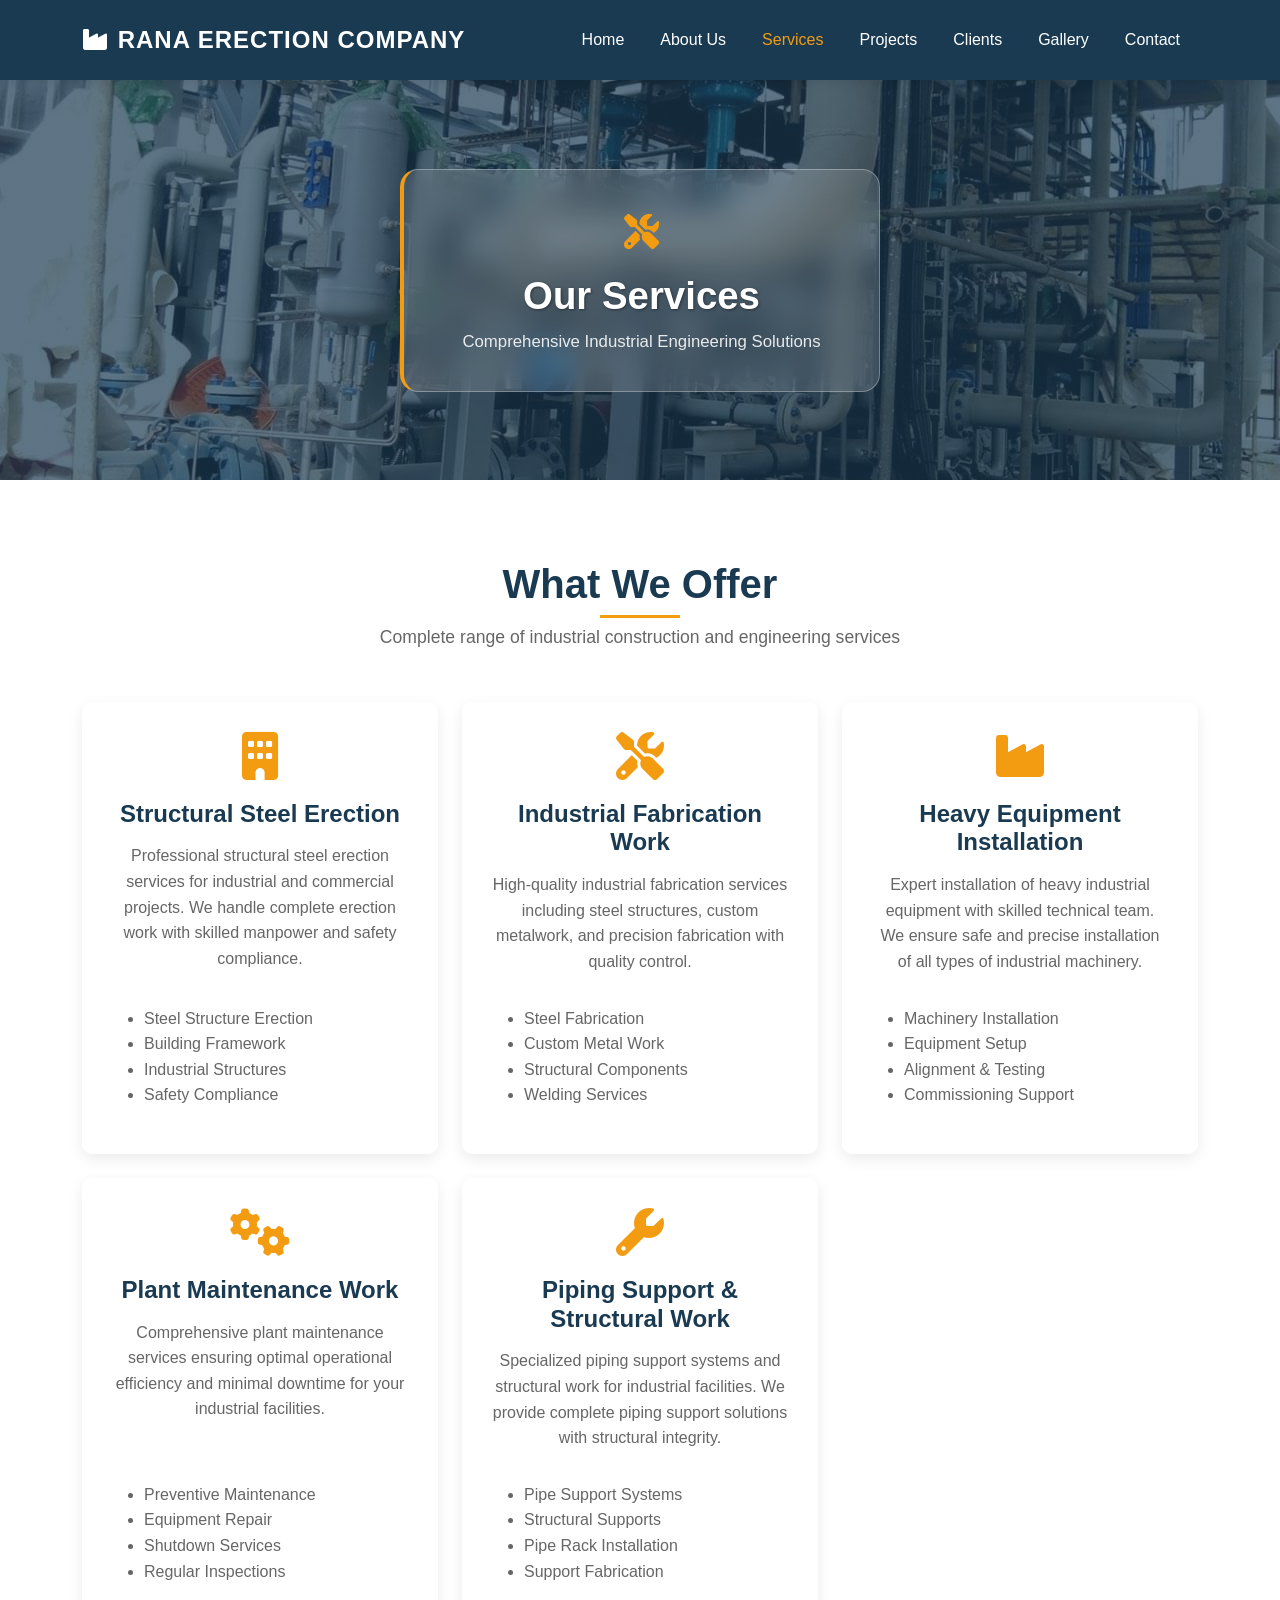
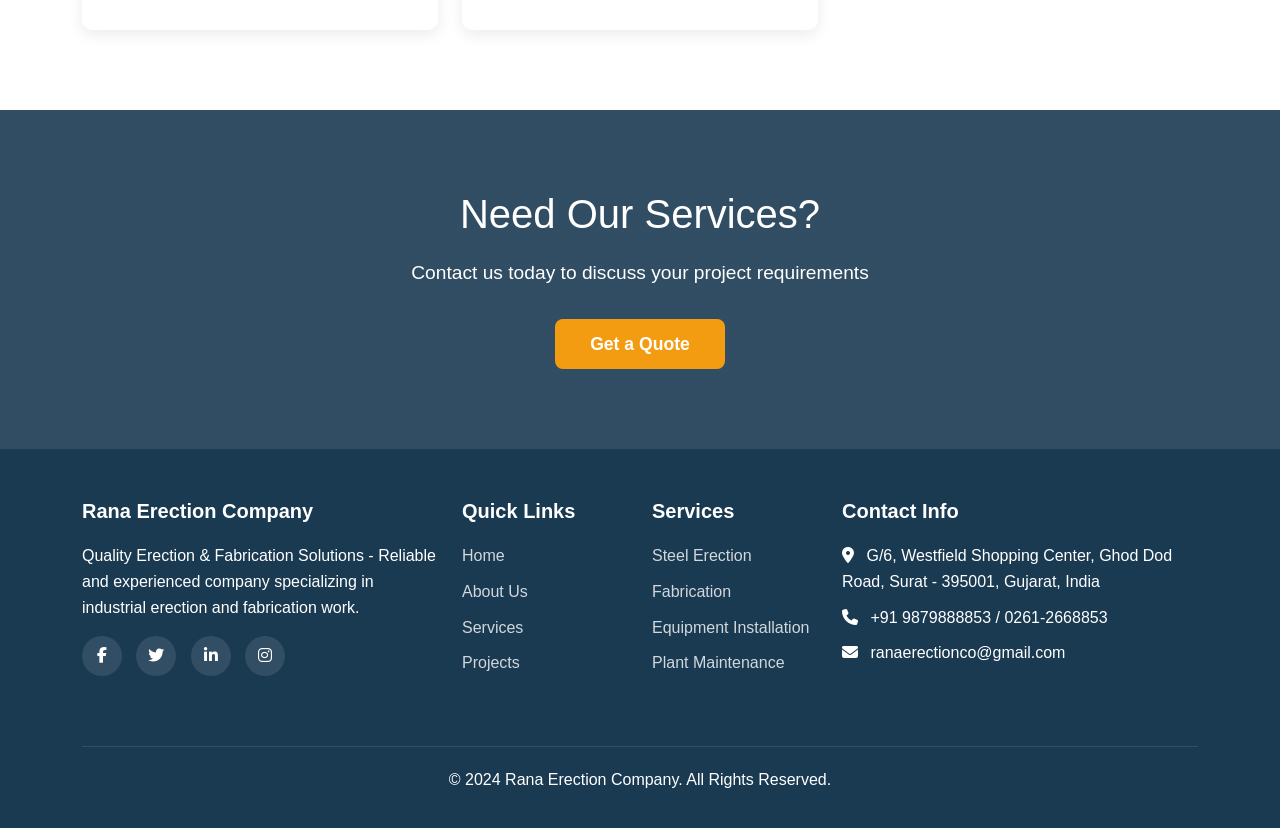
<file: services.html>
<!DOCTYPE html>
<html lang="en">
<head>
    <meta charset="UTF-8">
    <meta name="viewport" content="width=device-width, initial-scale=1.0">
    <title>Services - Rana Erection Company</title>
    <link href="https://cdn.jsdelivr.net/npm/bootstrap@5.3.0/dist/css/bootstrap.min.css" rel="stylesheet">
    <link rel="stylesheet" href="https://cdnjs.cloudflare.com/ajax/libs/font-awesome/6.4.0/css/all.min.css">
    <link rel="stylesheet" href="css/style.css">
</head>
<body>
    <nav class="navbar navbar-expand-lg navbar-dark sticky-top">
        <div class="container">
            <a class="navbar-brand" href="index.html"><i class="fas fa-industry"></i> RANA ERECTION COMPANY</a>
            <button class="navbar-toggler" type="button" data-bs-toggle="collapse" data-bs-target="#navbarNav">
                <span class="navbar-toggler-icon"></span>
            </button>
            <div class="collapse navbar-collapse" id="navbarNav">
                <ul class="navbar-nav ms-auto">
                    <li class="nav-item"><a class="nav-link" href="index.html">Home</a></li>
                    <li class="nav-item"><a class="nav-link" href="about.html">About Us</a></li>
                    <li class="nav-item"><a class="nav-link" href="services.html">Services</a></li>
                    <li class="nav-item"><a class="nav-link" href="projects.html">Projects</a></li>
                    <li class="nav-item"><a class="nav-link" href="clients.html">Clients</a></li>
                    <li class="nav-item"><a class="nav-link" href="gallery.html">Gallery</a></li>
                    <li class="nav-item"><a class="nav-link" href="contact.html">Contact</a></li>
                </ul>
            </div>
        </div>
    </nav>

    <section class="hero" style="height: 400px; background: linear-gradient(rgba(26, 58, 82, 0.7), rgba(26, 58, 82, 0.7)), url('images/p1.jpeg') center/cover;">
        <div class="container">
            <div class="hero-overlay-card">
                <div class="hero-icon"><i class="fas fa-tools"></i></div>
                <h1>Our Services</h1>
                <p>Comprehensive Industrial Engineering Solutions</p>
            </div>
        </div>
    </section>

    <section class="section">
        <div class="container">
            <div class="section-title">
                <h2>What We Offer</h2>
                <p>Complete range of industrial construction and engineering services</p>
            </div>
            <div class="row g-4">
                <div class="col-md-6 col-lg-4">
                    <div class="service-card">
                        <i class="fas fa-building"></i>
                        <h4>Structural Steel Erection</h4>
                        <p>Professional structural steel erection services for industrial and commercial projects. We handle complete erection work with skilled manpower and safety compliance.</p>
                        <ul style="text-align: left; color: var(--text-light);">
                            <li>Steel Structure Erection</li>
                            <li>Building Framework</li>
                            <li>Industrial Structures</li>
                            <li>Safety Compliance</li>
                        </ul>
                    </div>
                </div>
                <div class="col-md-6 col-lg-4">
                    <div class="service-card">
                        <i class="fas fa-tools"></i>
                        <h4>Industrial Fabrication Work</h4>
                        <p>High-quality industrial fabrication services including steel structures, custom metalwork, and precision fabrication with quality control.</p>
                        <ul style="text-align: left; color: var(--text-light);">
                            <li>Steel Fabrication</li>
                            <li>Custom Metal Work</li>
                            <li>Structural Components</li>
                            <li>Welding Services</li>
                        </ul>
                    </div>
                </div>
                <div class="col-md-6 col-lg-4">
                    <div class="service-card">
                        <i class="fas fa-industry"></i>
                        <h4>Heavy Equipment Installation</h4>
                        <p>Expert installation of heavy industrial equipment with skilled technical team. We ensure safe and precise installation of all types of industrial machinery.</p>
                        <ul style="text-align: left; color: var(--text-light);">
                            <li>Machinery Installation</li>
                            <li>Equipment Setup</li>
                            <li>Alignment & Testing</li>
                            <li>Commissioning Support</li>
                        </ul>
                    </div>
                </div>
                <div class="col-md-6 col-lg-4">
                    <div class="service-card">
                        <i class="fas fa-cogs"></i>
                        <h4>Plant Maintenance Work</h4>
                        <p>Comprehensive plant maintenance services ensuring optimal operational efficiency and minimal downtime for your industrial facilities.</p>
                        <ul style="text-align: left; color: var(--text-light);">
                            <li>Preventive Maintenance</li>
                            <li>Equipment Repair</li>
                            <li>Shutdown Services</li>
                            <li>Regular Inspections</li>
                        </ul>
                    </div>
                </div>
                <div class="col-md-6 col-lg-4">
                    <div class="service-card">
                        <i class="fas fa-wrench"></i>
                        <h4>Piping Support & Structural Work</h4>
                        <p>Specialized piping support systems and structural work for industrial facilities. We provide complete piping support solutions with structural integrity.</p>
                        <ul style="text-align: left; color: var(--text-light);">
                            <li>Pipe Support Systems</li>
                            <li>Structural Supports</li>
                            <li>Pipe Rack Installation</li>
                            <li>Support Fabrication</li>
                        </ul>
                    </div>
                </div>
            </div>
        </div>
    </section>

    <section class="cta-section">
        <div class="container">
            <h2>Need Our Services?</h2>
            <p>Contact us today to discuss your project requirements</p>
            <a href="contact.html" class="btn btn-primary btn-lg">Get a Quote</a>
        </div>
    </section>

    <footer class="footer">
        <div class="container">
            <div class="row">
                <div class="col-lg-4 mb-4">
                    <h5>Rana Erection Company</h5>
                    <p>Quality Erection & Fabrication Solutions - Reliable and experienced company specializing in industrial erection and fabrication work.</p>
                    <div class="social-links mt-3">
                        <a href="#"><i class="fab fa-facebook-f"></i></a>
                        <a href="#"><i class="fab fa-twitter"></i></a>
                        <a href="#"><i class="fab fa-linkedin-in"></i></a>
                        <a href="#"><i class="fab fa-instagram"></i></a>
                    </div>
                </div>
                <div class="col-lg-2 col-md-6 mb-4">
                    <h5>Quick Links</h5>
                    <ul>
                        <li><a href="index.html">Home</a></li>
                        <li><a href="about.html">About Us</a></li>
                        <li><a href="services.html">Services</a></li>
                        <li><a href="projects.html">Projects</a></li>
                    </ul>
                </div>
                <div class="col-lg-2 col-md-6 mb-4">
                    <h5>Services</h5>
                    <ul>
                        <li><a href="services.html">Steel Erection</a></li>
                        <li><a href="services.html">Fabrication</a></li>
                        <li><a href="services.html">Equipment Installation</a></li>
                        <li><a href="services.html">Plant Maintenance</a></li>
                    </ul>
                </div>
                <div class="col-lg-4 col-md-12 mb-4">
                    <h5>Contact Info</h5>
                    <ul>
                        <li><i class="fas fa-map-marker-alt me-2"></i> G/6, Westfield Shopping Center, Ghod Dod Road, Surat - 395001, Gujarat, India</li>
                        <li><i class="fas fa-phone me-2"></i> <a href="tel:+919879888853" style="color: inherit; text-decoration: none;">+91 9879888853</a> / <a href="tel:02612668853" style="color: inherit; text-decoration: none;">0261-2668853</a></li>
                        <li><i class="fas fa-envelope me-2"></i> <a href="mailto:ranaerectionco@gmail.com" style="color: inherit; text-decoration: none;">ranaerectionco@gmail.com</a></li>
                    </ul>
                </div>
            </div>
            <div class="footer-bottom">
                <p>&copy; 2024 Rana Erection Company. All Rights Reserved.</p>
            </div>
        </div>
    </footer>

    <script src="https://cdn.jsdelivr.net/npm/bootstrap@5.3.0/dist/js/bootstrap.bundle.min.js"></script>
    <script src="js/script.js"></script>
</body>
</html>
</file>
<file: css/style.css>
:root {
    --primary-color: #1a3a52;
    --secondary-color: #2c5f8d;
    --accent-color: #f39c12;
    --text-dark: #333;
    --text-light: #666;
    --bg-light: #f8f9fa;
    --white: #ffffff;
}

* {
    margin: 0;
    padding: 0;
    box-sizing: border-box;
}

body {
    font-family: 'Segoe UI', Tahoma, Geneva, Verdana, sans-serif;
    color: var(--text-dark);
    line-height: 1.6;
}

/* Navigation */
.navbar {
    background: var(--primary-color) !important;
    padding: 1rem 0;
    box-shadow: 0 2px 10px rgba(0,0,0,0.1);
}

.navbar-brand {
    font-size: 1.5rem;
    font-weight: 700;
    color: var(--white) !important;
    text-transform: uppercase;
    letter-spacing: 1px;
}

.navbar-nav .nav-link {
    color: var(--white) !important;
    margin: 0 10px;
    font-weight: 500;
    transition: color 0.3s;
}

.navbar-nav .nav-link:hover,
.navbar-nav .nav-link.active {
    color: var(--accent-color) !important;
}

.navbar-toggler {
    border-color: var(--white);
}

.navbar-toggler-icon {
    background-image: url("data:image/svg+xml,%3csvg xmlns='http://www.w3.org/2000/svg' viewBox='0 0 30 30'%3e%3cpath stroke='rgba(255, 255, 255, 1)' stroke-linecap='round' stroke-miterlimit='10' stroke-width='2' d='M4 7h22M4 15h22M4 23h22'/%3e%3c/svg%3e");
}

/* Hero Overlay Card */
.hero-overlay-card {
    background: rgba(255, 255, 255, 0.15);
    backdrop-filter: blur(14px);
    -webkit-backdrop-filter: blur(14px);
    border: 1px solid rgba(255, 255, 255, 0.3);
    border-left: 4px solid var(--accent-color);
    border-radius: 18px;
    padding: 35px 40px;
    max-width: 480px;
    width: 100%;
    text-align: center;
    color: var(--white);
    box-sizing: border-box;
}

.hero-overlay-card .hero-icon {
    font-size: 2.2rem;
    color: var(--accent-color);
    margin-bottom: 12px;
}

.hero-overlay-card h1 {
    font-size: 2.4rem;
    font-weight: 700;
    margin-bottom: 10px;
    text-shadow: 1px 1px 3px rgba(0,0,0,0.4);
    line-height: 1.2;
}

.hero-overlay-card p {
    font-size: 1.05rem;
    margin-bottom: 0;
    color: rgba(255,255,255,0.88);
}

.hero-overlay-card .btn {
    margin-top: 18px;
}

/* Hero Section */
.hero {
    background: linear-gradient(rgba(26, 58, 82, 0.7), rgba(26, 58, 82, 0.7)), url('images/h1.jpeg') center/cover;
    height: 400px;
    position: relative;
    overflow: hidden;
    display: flex;
    align-items: center;
    justify-content: center;
    color: var(--white);
    text-align: center;
}

.hero .container {
    display: flex;
    align-items: center;
    justify-content: center;
    padding-left: 30px;
    padding-right: 30px;
    width: 100%;
}

.btn-primary {
    background: var(--accent-color);
    border: none;
    padding: 12px 35px;
    font-size: 1.1rem;
    font-weight: 600;
    transition: all 0.3s;
}

.btn-primary:hover {
    background: #e67e22;
    transform: translateY(-2px);
    box-shadow: 0 5px 15px rgba(0,0,0,0.3);
}

/* Section Styles */
.section {
    padding: 80px 0;
}

.section-title {
    text-align: center;
    margin-bottom: 50px;
}

.section-title h2 {
    font-size: 2.5rem;
    font-weight: 700;
    color: var(--primary-color);
    margin-bottom: 15px;
    position: relative;
    display: inline-block;
}

.section-title h2::after {
    content: '';
    position: absolute;
    bottom: -10px;
    left: 50%;
    transform: translateX(-50%);
    width: 80px;
    height: 3px;
    background: var(--accent-color);
}

.section-title p {
    color: var(--text-light);
    font-size: 1.1rem;
}

.bg-light-section {
    background: var(--bg-light);
}

/* About Section */
.about-img {
    border-radius: 10px;
    box-shadow: 0 10px 30px rgba(0,0,0,0.1);
}

.about-content h3 {
    color: var(--primary-color);
    font-weight: 700;
    margin-bottom: 20px;
}

.about-content ul {
    list-style: none;
    padding: 0;
}

.about-content ul li {
    padding: 8px 0;
    padding-left: 30px;
    position: relative;
}

.about-content ul li::before {
    content: '✓';
    position: absolute;
    left: 0;
    color: var(--accent-color);
    font-weight: bold;
    font-size: 1.2rem;
}

/* Service Cards */
.service-card {
    background: var(--white);
    padding: 30px;
    border-radius: 10px;
    text-align: center;
    transition: all 0.3s;
    box-shadow: 0 5px 15px rgba(0,0,0,0.08);
    height: 100%;
    display: flex;
    flex-direction: column;
    min-height: 350px;
}

.service-card:hover {
    transform: translateY(-10px) scale(1.03);
    box-shadow: 0 20px 40px rgba(26,58,82,0.25);
    background: linear-gradient(135deg, var(--primary-color), var(--secondary-color));
}

.service-card:hover i {
    transform: scale(1.2) rotate(10deg);
    color: var(--accent-color);
}

.service-card:hover h4 {
    color: var(--white);
}

.service-card:hover p {
    color: rgba(255,255,255,0.85);
}

.service-card:hover ul {
    color: rgba(255,255,255,0.85);
}

.service-card i {
    transition: all 0.4s ease;
}

.service-card h4 {
    transition: color 0.4s ease;
}

.service-card p {
    transition: color 0.4s ease;
}

.service-card i {
    font-size: 3rem;
    color: var(--accent-color);
    margin-bottom: 20px;
    flex-shrink: 0;
}

.service-card h4 {
    color: var(--primary-color);
    font-weight: 700;
    margin-bottom: 15px;
    flex-shrink: 0;
}

.service-card p {
    color: var(--text-light);
    flex-grow: 1;
}

.service-card ul {
    margin-top: 15px;
    flex-shrink: 0;
}

/* Project Cards */
.project-card {
    position: relative;
    overflow: hidden;
    border-radius: 10px;
    box-shadow: 0 5px 15px rgba(0,0,0,0.1);
    margin-bottom: 30px;
    height: 100%;
    min-height: 300px;
}

.project-card img {
    width: 100%;
    height: 300px;
    object-fit: cover;
    transition: transform 0.5s;
}

.project-card:hover img {
    transform: scale(1.1);
}

.project-overlay {
    position: absolute;
    bottom: 0;
    left: 0;
    right: 0;
    background: linear-gradient(transparent, rgba(26, 58, 82, 0.95));
    padding: 30px 20px 20px;
    color: var(--white);
    transform: translateY(100%);
    transition: transform 0.3s;
}

.project-card:hover .project-overlay {
    transform: translateY(0);
}

.project-overlay h4 {
    font-weight: 700;
    margin-bottom: 10px;
}

/* Client Logos 
.client-logo {
    background: var(--white);
    padding: 30px;
    border-radius: 10px;
    box-shadow: 0 5px 15px rgba(0,0,0,0.08);
    display: flex;
    align-items: center;
    justify-content: center;
    height: 150px;
    min-height: 150px;
    transition: all 0.3s;
    margin-bottom: 30px;
}

.client-logo:hover {
    box-shadow: 0 10px 25px rgba(0,0,0,0.15);
    transform: translateY(-5px);
}

.client-logo img {
    max-width: 100%;
    max-height: 80px;
    filter: grayscale(100%);
    transition: filter 0.3s;
}

.client-logo:hover img {
    filter: grayscale(0%);
}

/* Client Cards */
.client-card {
    background: var(--white);
    padding: 25px 20px;
    border-radius: 10px;
    box-shadow: 0 5px 15px rgba(0,0,0,0.08);
    text-align: center;
    height: 100%;
    display: flex;
    flex-direction: column;
    align-items: center;
    justify-content: center;
    border-top: 4px solid var(--accent-color);
    transition: all 0.4s ease;
    min-height: 150px;
    cursor: pointer;
}

.client-card:hover {
    transform: translateY(-8px) scale(1.03);
    box-shadow: 0 20px 40px rgba(26,58,82,0.25);
    background: linear-gradient(135deg, var(--primary-color), var(--secondary-color));
    border-top: 4px solid var(--accent-color);
}

.client-card i {
    font-size: 1.8rem;
    color: var(--accent-color);
    margin-bottom: 12px;
    transition: all 0.4s ease;
}

.client-card:hover i {
    transform: scale(1.2) rotate(10deg);
}

.client-card h5 {
    color: var(--primary-color);
    font-weight: 700;
    font-size: 0.95rem;
    margin-bottom: 6px;
    line-height: 1.4;
    transition: color 0.4s ease;
}

.client-card:hover h5 {
    color: var(--white);
}

.client-card p {
    color: var(--text-light);
    font-size: 0.85rem;
    margin: 0;
    transition: color 0.4s ease;
}

.client-card:hover p {
    color: rgba(255, 213, 114, 0.8);
}


 
/* CTA Section */
.cta-section {
    background: linear-gradient(rgba(26, 58, 82, 0.9), rgba(26, 58, 82, 0.9)), url('https://images.unsplash.com/photo-1504917595217-d4dc5ebe6122?w=1600') center/cover;
    color: var(--white);
    text-align: center;
    padding: 80px 0;
}

.cta-section h2 {
    font-size: 2.5rem;
    margin-bottom: 20px;
}

.cta-section p {
    font-size: 1.2rem;
    margin-bottom: 30px;
}

/* Contact Info */
.contact-info {
    background: var(--white);
    padding: 30px;
    border-radius: 10px;
    box-shadow: 0 5px 15px rgba(0,0,0,0.1);
    text-align: center;
    margin-bottom: 30px;
    height: 100%;
    display: flex;
    flex-direction: column;
    min-height: 250px;
    overflow: hidden;
    border-top: 4px solid var(--accent-color);
    transition: all 0.4s ease;
    cursor: pointer;
}

.contact-info:hover {
    transform: translateY(-8px) scale(1.03);
    box-shadow: 0 20px 40px rgba(26,58,82,0.25);
    background: linear-gradient(135deg, var(--primary-color), var(--secondary-color));
    border-top: 4px solid var(--accent-color);
}

.contact-info i {
    font-size: 2.5rem;
    color: var(--accent-color);
    margin-bottom: 15px;
    flex-shrink: 0;
    transition: all 0.4s ease;
}

.contact-info:hover i {
    transform: scale(1.2) rotate(10deg);
}

.contact-info h5 {
    color: var(--primary-color);
    font-weight: 700;
    margin-bottom: 10px;
    flex-shrink: 0;
    transition: color 0.4s ease;
}

.contact-info:hover h5 {
    color: var(--white);
}

.contact-info p {
    flex-grow: 1;
    word-break: break-word;
    overflow-wrap: break-word;
    transition: color 0.4s ease;
}

.contact-info:hover p {
    color: rgba(255,255,255,0.85);
}

.contact-info:hover a {
    color: rgba(255,255,255,0.85) !important;
}

/* Forms */
.form-control {
    border: 2px solid #e0e0e0;
    padding: 12px;
    border-radius: 5px;
    transition: border-color 0.3s;
}

.form-control:focus {
    border-color: var(--accent-color);
    box-shadow: none;
}

/* Gallery */
.gallery-item {
    position: relative;
    overflow: hidden;
    border-radius: 10px;
    margin-bottom: 30px;
    cursor: pointer;
    height: 100%;
    min-height: 250px;
}

.gallery-item img {
    width: 100%;
    height: 250px;
    object-fit: cover;
    transition: transform 0.5s;
}

.gallery-item:hover img {
    transform: scale(1.1);
}

.gallery-overlay {
    position: absolute;
    top: 0;
    left: 0;
    right: 0;
    bottom: 0;
    background: rgba(26, 58, 82, 0.8);
    display: flex;
    align-items: center;
    justify-content: center;
    opacity: 0;
    transition: opacity 0.3s;
}

.gallery-item:hover .gallery-overlay {
    opacity: 1;
}

.gallery-overlay i {
    color: var(--white);
    font-size: 3rem;
}

/* Career Cards */
.job-card {
    background: var(--white);
    padding: 30px;
    border-radius: 10px;
    box-shadow: 0 5px 15px rgba(0,0,0,0.08);
    margin-bottom: 30px;
    border-left: 4px solid var(--accent-color);
    height: 100%;
    display: flex;
    flex-direction: column;
    min-height: 280px;
}

.job-card h4 {
    color: var(--primary-color);
    font-weight: 700;
    margin-bottom: 15px;
    flex-shrink: 0;
}

.job-meta {
    color: var(--text-light);
    margin-bottom: 15px;
    flex-shrink: 0;
}

.job-meta span {
    margin-right: 20px;
}

.job-card p {
    flex-grow: 1;
    margin-bottom: 20px;
}

.job-card .btn {
    align-self: flex-start;
    flex-shrink: 0;
}

/* Footer */
.footer {
    background: var(--primary-color);
    color: var(--white);
    padding: 50px 0 20px;
}

.footer h5 {
    font-weight: 700;
    margin-bottom: 20px;
    color: var(--white);
}

.footer ul {
    list-style: none;
    padding: 0;
}

.footer ul li {
    margin-bottom: 10px;
}

.footer ul li a {
    color: rgba(255,255,255,0.8);
    text-decoration: none;
    transition: color 0.3s;
}

.footer ul li a:hover {
    color: var(--accent-color);
}

.social-links a {
    display: inline-block;
    width: 40px;
    height: 40px;
    background: rgba(255,255,255,0.1);
    border-radius: 50%;
    text-align: center;
    line-height: 40px;
    margin-right: 10px;
    color: var(--white);
    transition: all 0.3s;
}

.social-links a:hover {
    background: var(--accent-color);
    transform: translateY(-3px);
}

.footer-bottom {
    border-top: 1px solid rgba(255,255,255,0.1);
    margin-top: 30px;
    padding-top: 20px;
    text-align: center;
}

/* Responsive */
@media (max-width: 991px) {
    .navbar-brand {
        font-size: 1.1rem;
        letter-spacing: 0;
    }

    .navbar-nav .nav-link {
        margin: 4px 0;
        padding: 6px 12px;
    }

    .hero {
        height: auto;
        min-height: 380px;
        padding: 60px 20px;
    }

    .hero .container {
        padding-left: 20px;
        padding-right: 20px;
    }

    .hero-overlay-card {
        max-width: 90%;
        padding: 22px 24px;
    }

    .hero-overlay-card h1 {
        font-size: 1.9rem;
    }

    .section-title h2 {
        font-size: 2rem;
    }

    .service-card {
        min-height: unset;
    }

    .project-card img {
        height: 220px;
    }

    .cta-section h2 {
        font-size: 1.9rem;
    }
}

@media (max-width: 768px) {
    .navbar-brand {
        font-size: 1rem;
    }

    .hero {
        height: auto;
        min-height: 300px;
        padding: 40px 15px;
    }

    .hero .container {
        padding-left: 15px;
        padding-right: 15px;
    }

    .hero-overlay-card {
        max-width: 100%;
        width: 100%;
        padding: 18px 20px;
        border-radius: 12px;
    }

    .hero-overlay-card h1 {
        font-size: 1.6rem;
    }

    .hero-overlay-card p {
        font-size: 0.95rem;
    }

    .hero-overlay-card .hero-icon {
        font-size: 1.8rem;
    }

    .section {
        padding: 50px 0;
    }

    .section-title {
        margin-bottom: 30px;
    }

    .section-title h2 {
        font-size: 1.7rem;
    }

    .section-title p {
        font-size: 1rem;
    }

    .service-card {
        padding: 20px;
        min-height: unset;
    }

    .service-card i {
        font-size: 2.2rem;
    }

    .project-card img {
        height: 200px;
    }

    .project-overlay {
        transform: translateY(0);
        padding: 20px 15px 15px;
    }

    .project-overlay h4 {
        font-size: 1rem;
    }

    .project-overlay p {
        font-size: 0.85rem;
    }

    .client-card {
        min-height: 130px;
        padding: 18px 14px;
    }

    .client-card h5 {
        font-size: 0.88rem;
    }

    .gallery-item img {
        height: 200px;
    }

    .contact-info {
        min-height: unset;
        padding: 20px;
    }

    .contact-info i {
        font-size: 2rem;
    }

    .job-card {
        min-height: unset;
        padding: 20px;
    }

    .job-meta span {
        display: block;
        margin-right: 0;
        margin-bottom: 4px;
    }

    .cta-section {
        padding: 50px 0;
    }

    .cta-section h2 {
        font-size: 1.6rem;
    }

    .cta-section p {
        font-size: 1rem;
    }

    .footer {
        padding: 40px 0 15px;
    }

    .footer h5 {
        margin-top: 10px;
    }

    .social-links a {
        width: 36px;
        height: 36px;
        line-height: 36px;
        font-size: 0.9rem;
    }
}

@media (max-width: 480px) {
    .hero-overlay-card h1 {
        font-size: 1.35rem;
    }

    .hero-overlay-card p {
        font-size: 0.88rem;
    }

    .btn-primary {
        padding: 10px 22px;
        font-size: 0.95rem;
    }

    .section-title h2 {
        font-size: 1.5rem;
    }

    .project-card img {
        height: 180px;
    }

    .gallery-item img {
        height: 180px;
    }

    .client-card {
        min-height: 110px;
    }

    .cta-section h2 {
        font-size: 1.4rem;
    }

    .footer-bottom p {
        font-size: 0.85rem;
    }
}
</file>
